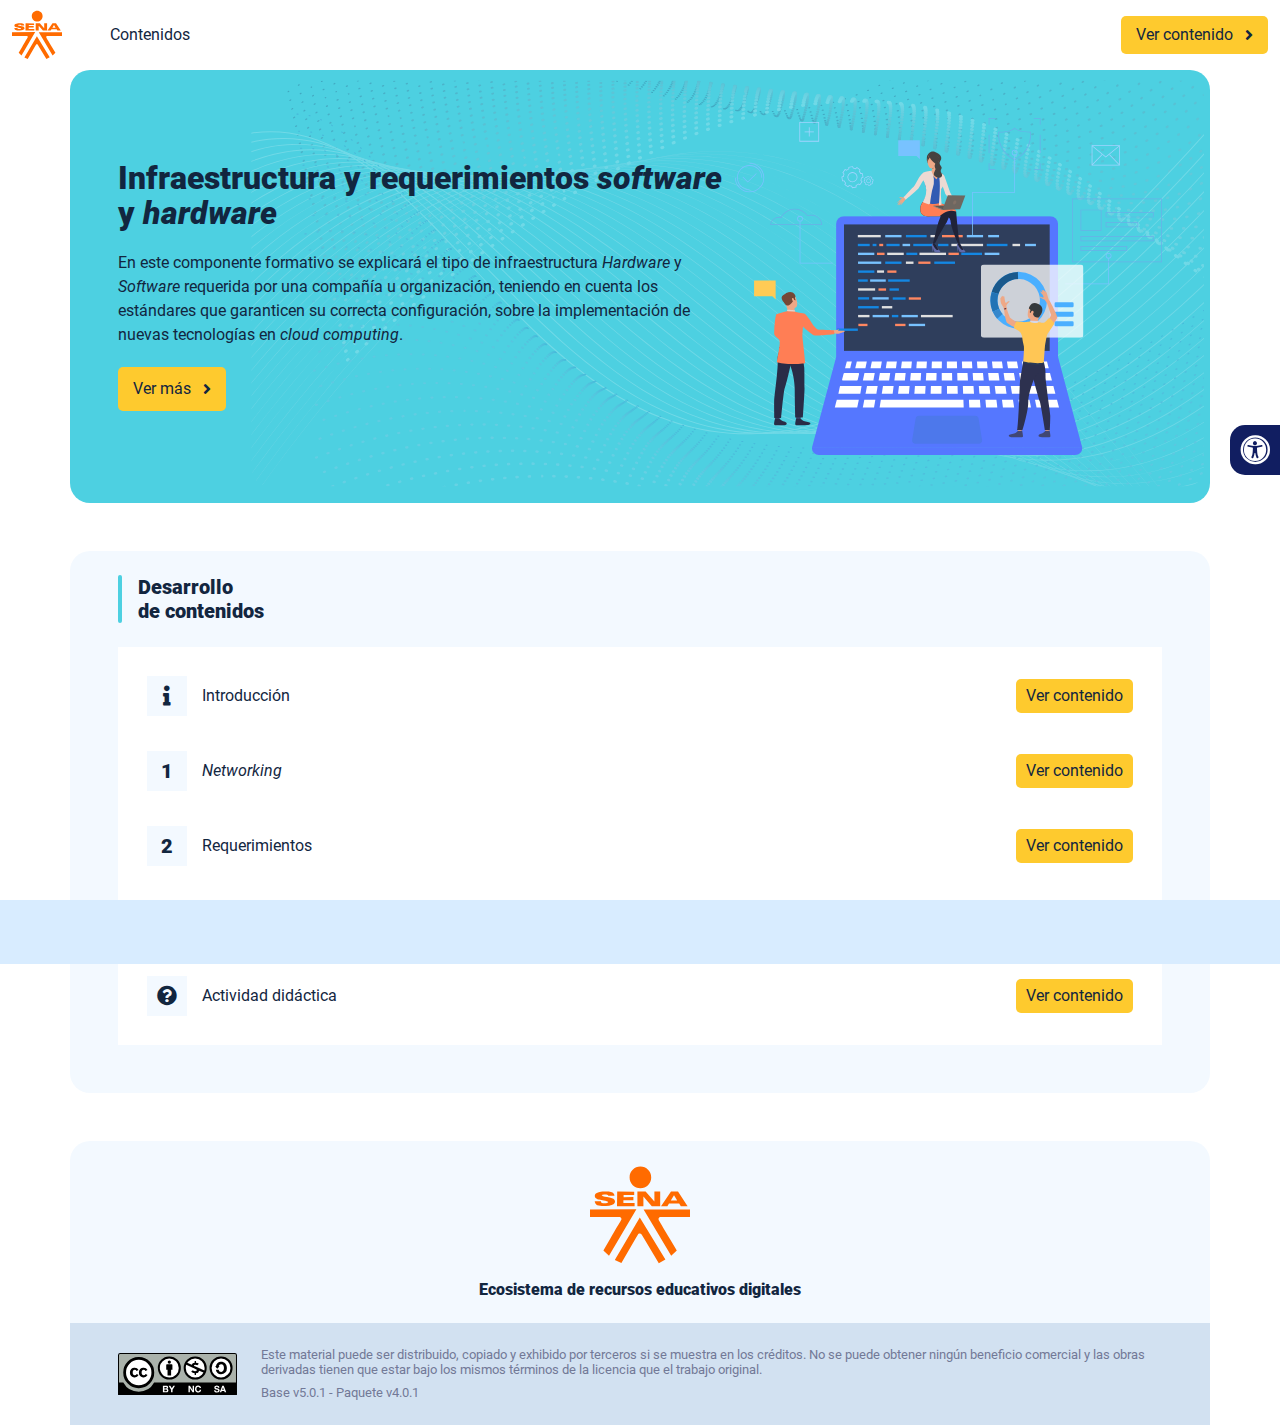
<file: index.html>
<!DOCTYPE html><html lang=""><head><meta charset="utf-8"><meta http-equiv="X-UA-Compatible" content="IE=edge"><meta name="viewport" content="width=device-width,initial-scale=1"><link rel="icon" href="favicon.ico"><title>Infraestructura y requerimientos software y hardware</title><link href="css/chunk-0c047e41.e71cb334.css" rel="prefetch"><link href="css/chunk-25b302c8.e71cb334.css" rel="prefetch"><link href="css/chunk-26fc7596.e71cb334.css" rel="prefetch"><link href="css/chunk-2d2747e2.e71cb334.css" rel="prefetch"><link href="css/chunk-32334cb6.e71cb334.css" rel="prefetch"><link href="css/chunk-3c57cd7b.e71cb334.css" rel="prefetch"><link href="css/chunk-4f2d402a.e71cb334.css" rel="prefetch"><link href="css/chunk-4fde0a08.5d24a906.css" rel="prefetch"><link href="css/chunk-515a8379.ab26bc3b.css" rel="prefetch"><link href="css/chunk-59974754.4867b953.css" rel="prefetch"><link href="css/chunk-6e1e538a.d2f45819.css" rel="prefetch"><link href="css/chunk-766a929b.47365644.css" rel="prefetch"><link href="css/chunk-f2df7d2c.e71cb334.css" rel="prefetch"><link href="css/comple.72215283.css" rel="prefetch"><link href="css/creditos.23e4ecbe.css" rel="prefetch"><link href="css/glosario.01b68123.css" rel="prefetch"><link href="css/referencias.29daa737.css" rel="prefetch"><link href="js/actividad.f61f2512.js" rel="prefetch"><link href="js/chunk-0206bfa0.c2f6918d.js" rel="prefetch"><link href="js/chunk-0c047e41.3be062de.js" rel="prefetch"><link href="js/chunk-13a6037e.8a051d88.js" rel="prefetch"><link href="js/chunk-25b302c8.f5c42d8c.js" rel="prefetch"><link href="js/chunk-26fc7596.5615fca7.js" rel="prefetch"><link href="js/chunk-2c06842c.4490b487.js" rel="prefetch"><link href="js/chunk-2d0e96ec.5cfa0e67.js" rel="prefetch"><link href="js/chunk-2d208d90.384028f0.js" rel="prefetch"><link href="js/chunk-2d21d0e2.727fd60f.js" rel="prefetch"><link href="js/chunk-2d22c123.a9700796.js" rel="prefetch"><link href="js/chunk-2d2747e2.05bbdfd3.js" rel="prefetch"><link href="js/chunk-2e80bb9a.c4e20e1e.js" rel="prefetch"><link href="js/chunk-319206de.3b045e2f.js" rel="prefetch"><link href="js/chunk-32334cb6.a0b8ba6a.js" rel="prefetch"><link href="js/chunk-3c57cd7b.1493baa7.js" rel="prefetch"><link href="js/chunk-4cdd78c0.c79bcb22.js" rel="prefetch"><link href="js/chunk-4f2d402a.24454c7e.js" rel="prefetch"><link href="js/chunk-4fde0a08.19702dbe.js" rel="prefetch"><link href="js/chunk-515a8379.9763ef41.js" rel="prefetch"><link href="js/chunk-53ccb27e.57dac47a.js" rel="prefetch"><link href="js/chunk-59974754.204eb196.js" rel="prefetch"><link href="js/chunk-6e1e538a.fd9661cd.js" rel="prefetch"><link href="js/chunk-766a929b.49f10725.js" rel="prefetch"><link href="js/chunk-c796899c.8c216ff4.js" rel="prefetch"><link href="js/chunk-e8a7823a.2450a479.js" rel="prefetch"><link href="js/chunk-f2df7d2c.75997aaf.js" rel="prefetch"><link href="js/chunk-fde47172.2cb1f2fa.js" rel="prefetch"><link href="js/comple.b03016ef.js" rel="prefetch"><link href="js/creditos.798a00f5.js" rel="prefetch"><link href="js/glosario.a400529c.js" rel="prefetch"><link href="js/intro.724cbfe8.js" rel="prefetch"><link href="js/referencias.50fbd006.js" rel="prefetch"><link href="js/tema1.40187820.js" rel="prefetch"><link href="js/tema2.2fcb9477.js" rel="prefetch"><link href="js/tema3.c2a1a28f.js" rel="prefetch"><link href="css/app.bca1c2a1.css" rel="preload" as="style"><link href="css/chunk-vendors.b4485735.css" rel="preload" as="style"><link href="js/app.ed53349f.js" rel="preload" as="script"><link href="js/chunk-vendors.22e42190.js" rel="preload" as="script"><link href="css/chunk-vendors.b4485735.css" rel="stylesheet"><link href="css/app.bca1c2a1.css" rel="stylesheet"></head><body><noscript><strong>We're sorry but Infraestructura y requerimientos software y hardware doesn't work properly without JavaScript enabled. Please enable it to continue.</strong></noscript><div id="app"></div><script src="js/chunk-vendors.22e42190.js"></script><script src="js/app.ed53349f.js"></script></body></html>
</file>
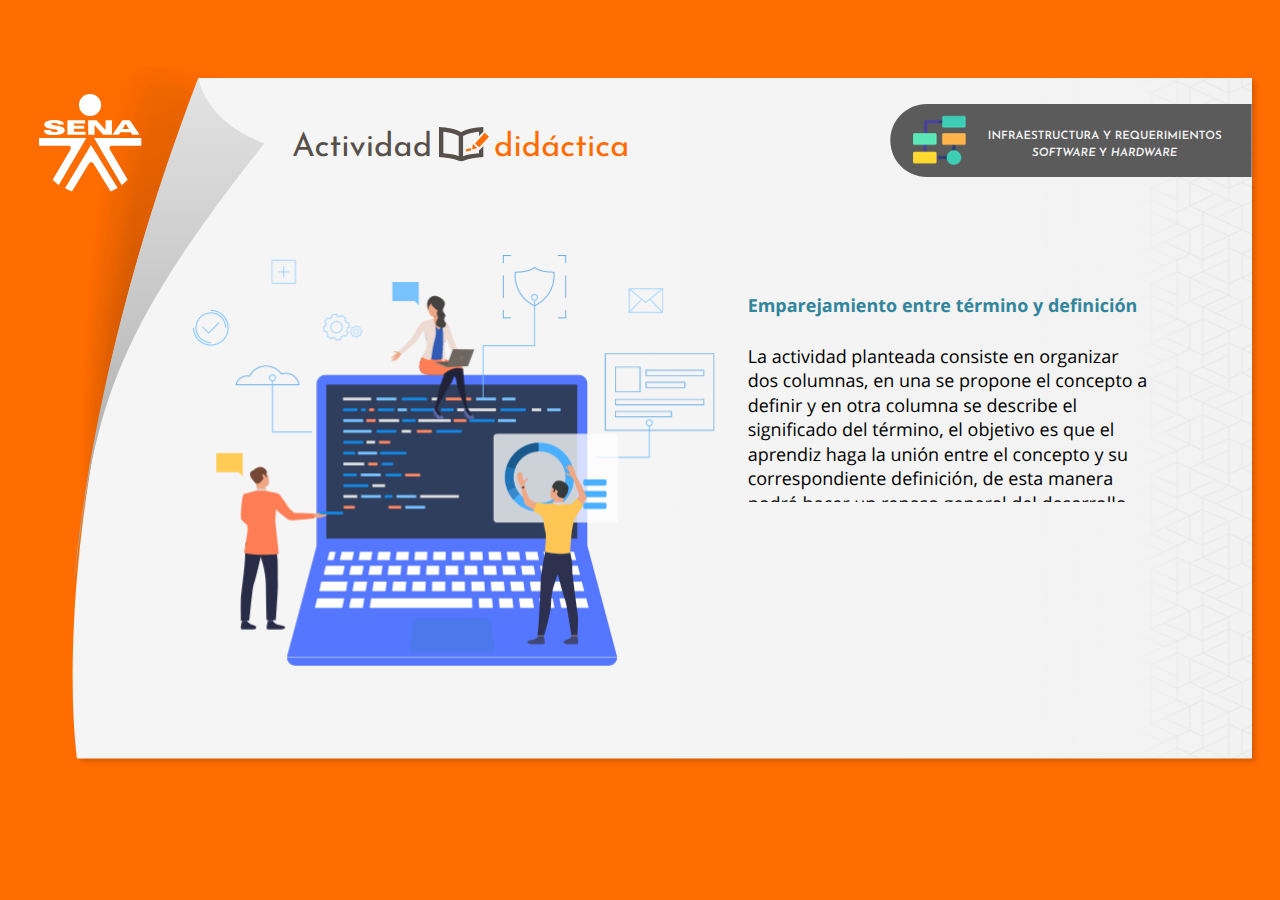
<file: actividades/story.html>
<!DOCTYPE html>
<html lang="es">
<head>
  <meta charset="utf-8">
  <!-- Creado con Storyline 360 - http://www.articulate.com  -->
  <!-- version: 3.52.25247.0 -->
  <title>SENA - Actividad did&#225;ctica</title>
  <meta http-equiv="x-ua-compatible" content="IE=edge" />
  <meta name="viewport" content="width=device-width, initial-scale=1.0, user-scalable=no, shrink-to-fit=no, minimal-ui" />
  <meta name="apple-mobile-web-app-capable" content="yes" />
  <style>
    html, body { height: 100%; padding: 0; margin: 0 }
    #app { height: 100%; width: 100%; }
  </style>
  
  <script>window.THREE = { };</script>
</head>
<body style="background: #FF6C00" class="cs-HTML theme-classic">
  <!-- 360 -->
  <script>!function(e){function n(e,i){return e.test(i)}function i(e){var i=e||navigator.userAgent,o=i.split("[FBAN");if(void 0!==o[1]&&(i=o[0]),this.apple={phone:n(t,i),ipod:n(d,i),tablet:!n(t,i)&&n(s,i),device:n(t,i)||n(d,i)||n(s,i)},this.amazon={phone:n(h,i),tablet:!n(h,i)&&n(a,i),device:n(h,i)||n(a,i)},this.android={phone:n(h,i)||n(b,i),tablet:!n(h,i)&&!n(b,i)&&(n(a,i)||n(r,i)),device:n(h,i)||n(a,i)||n(b,i)||n(r,i)},this.windows={phone:n(l,i),tablet:n(p,i),device:n(l,i)||n(p,i)},this.other={blackberry:n(f,i),blackberry10:n(u,i),opera:n(c,i),firefox:n(A,i),chrome:n(w,i),device:n(f,i)||n(u,i)||n(c,i)||n(A,i)||n(w,i)},this.seven_inch=n(v,i),this.any=this.apple.device||this.android.device||this.windows.device||this.other.device||this.seven_inch,this.phone=this.apple.phone||this.android.phone||this.windows.phone,this.tablet=this.apple.tablet||this.android.tablet||this.windows.tablet,"undefined"==typeof window)return this}function o(){var e=new i;return e.Class=i,e}var t=/iPhone/i,d=/iPod/i,s=/iPad/i,b=/(?=.*\bAndroid\b)(?=.*\bMobile\b)/i,r=/Android/i,h=/(?=.*\bAndroid\b)(?=.*\bSD4930UR\b)/i,a=/(?=.*\bAndroid\b)(?=.*\b(?:KFOT|KFTT|KFJWI|KFJWA|KFSOWI|KFTHWI|KFTHWA|KFAPWI|KFAPWA|KFARWI|KFASWI|KFSAWI|KFSAWA)\b)/i,l=/IEMobile/i,p=/(?=.*\bWindows\b)(?=.*\bARM\b)/i,f=/BlackBerry/i,u=/BB10/i,c=/Opera Mini/i,w=/(CriOS|Chrome)(?=.*\bMobile\b)/i,A=/(?=.*\bFirefox\b)(?=.*\bMobile\b)/i,v=new RegExp("(?:Nexus 7|BNTV250|Kindle Fire|Silk|GT-P1000)","i");"undefined"!=typeof module&&module.exports&&"undefined"==typeof window?module.exports=i:"undefined"!=typeof module&&module.exports&&"undefined"!=typeof window?module.exports=o():"function"==typeof define&&define.amd?define("isMobile",[],e.isMobile=o()):e.isMobile=o()}(this);
    window.isMobile.apple.tablet = window.isMobile.apple.tablet ||
      (navigator.platform === 'MacIntel' && navigator.maxTouchPoints > 1);
    window.isMobile.apple.device = window.isMobile.apple.device || window.isMobile.apple.tablet;
    window.isMobile.tablet = window.isMobile.tablet || window.isMobile.apple.tablet;
    window.isMobile.any = window.isMobile.any || window.isMobile.apple.tablet;
  </script>

  <div id="focus-sink" tabIndex="-1"></div>

  <div id="preso"></div>
  <script>
    window.DS = {};
    window.globals = {
      DATA_PATH_BASE: '',
      HAS_FRAME: true,
      HAS_SLIDE: true,

      lmsPresent: false,
      tinCanPresent: false,
      cmi5Present: false,
      aoSupport: false,
      scale: 'show all',
      captureRc: false,
      browserSize: 'optimal',
      bgColor: '#FF6C00',
      features: 'ModernPlayerRefresh,MultipleQuizTracking',
      themeName: 'classic',
      preloaderColor: '#FFFFFF',
      suppressAnalytics: false,
      productChannel: 'stable',
      publishSource: 'storyline',
      aid: 'aid|5304b41d-7af7-4125-b8d1-83eb222823e2',
      cid: 'b7ce801a-a677-48d2-8cab-996999ef11ee',
      playerVersion: '3.52.25247.0',
      maxIosVideoElements: 5,

      
      parseParams: function(qs) {
        if (window.globals.parsedParams != null) {
          return window.globals.parsedParams;
        }
        qs = (qs || window.location.search.substr(1)).split('+').join(' ');
        var params = {},
            tokens,
            re = /[?&]?([^=]+)=([^&]*)/g;

        while (tokens = re.exec(qs)) {
          params[decodeURIComponent(tokens[1]).trim()] =
            decodeURIComponent(tokens[2]).trim();
        }
        window.globals.parsedParams = params;
        return params;
      }

    };

    (function() {

      var classTypes = [ 'desktop', 'mobile', 'phone', 'tablet' ];

      var addDeviceClasses = function(prefix, testObj) {
        var curr, i;
        for (i = 0; i < classTypes.length; i++) {
          curr = classTypes[i];
          if (testObj[curr]) {
            document.body.classList.add(prefix + curr);
          }
        }
      };

      var params = window.globals.parseParams(),
          isDevicePreview = params.devicepreview === '1',
          isPhoneOverride = params.deviceType === 'phone' || (isDevicePreview && params.phone == '1'),
          isTabletOverride = (params.deviceType === 'tablet' || isDevicePreview) && !isPhoneOverride,
          isMobileOverride = isPhoneOverride || isTabletOverride;

      var deviceView = {
        desktop: !window.isMobile.any && !isMobileOverride,
        mobile: window.isMobile.any || isMobileOverride,
        phone: isPhoneOverride || (window.isMobile.phone && !isTabletOverride),
        tablet: isTabletOverride || window.isMobile.tablet
      };

      window.globals.deviceView = deviceView;
      window.isMobile.desktop = !window.isMobile.any;
      window.isMobile.mobile = window.isMobile.any;

      addDeviceClasses('view-', deviceView);

    })();
  </script>
  
  <script src='story_content/user.js' type=text/javascript></script>
  <div class="slide-loader"></div>

  <script type="text/javascript">
    if (window.globals.deviceView.isMobile) { var doc = document, loader = doc.body.querySelector('.slide-loader'); [ 1, 2, 3 ].forEach(function(n) { var d = doc.createElement('div'); d.style.backgroundColor = window.globals.preloaderColor; d.classList.add('mobile-loader-dot'); d.classList.add('dot' + n); loader.appendChild(d); }); }
  </script>

  <div class="mobile-load-title-overlay" style="display: none">
    <div class="mobile-load-title">SENA - Actividad did&#225;ctica</div>
  </div>

  <div class="mobile-chrome-warning"></div>

  <script>
    
    if (window.autoSpider && window.vInterfaceObject) {
      document.querySelector('.mobile-load-title-overlay').style.display = 'none';
    }
  </script>

  

  <link rel="stylesheet" href="html5/data/css/output.min.css" data-noprefix />
</body>
<script src="html5/lib/scripts/bootstrapper.min.js"></script>
</html>
</file>
<file: css/chunk-0c047e41.e71cb334.css>
.horizontal-scroll__wrapper[data-v-22adfd6b]{overflow:hidden}.horizontal-scroll[data-v-22adfd6b]{display:flex;transition:transform .5s ease-in-out;align-items:center;flex-wrap:nowrap}.horizontal-scroll[data-v-22adfd6b]:not(.row){width:100%}.horizontal-scroll--item-fw[data-v-22adfd6b]>div{flex-grow:0;flex-shrink:0;width:100%;margin:0!important}
</file>
<file: css/chunk-25b302c8.e71cb334.css>
.horizontal-scroll__wrapper[data-v-22adfd6b]{overflow:hidden}.horizontal-scroll[data-v-22adfd6b]{display:flex;transition:transform .5s ease-in-out;align-items:center;flex-wrap:nowrap}.horizontal-scroll[data-v-22adfd6b]:not(.row){width:100%}.horizontal-scroll--item-fw[data-v-22adfd6b]>div{flex-grow:0;flex-shrink:0;width:100%;margin:0!important}
</file>
<file: css/chunk-26fc7596.e71cb334.css>
.horizontal-scroll__wrapper[data-v-22adfd6b]{overflow:hidden}.horizontal-scroll[data-v-22adfd6b]{display:flex;transition:transform .5s ease-in-out;align-items:center;flex-wrap:nowrap}.horizontal-scroll[data-v-22adfd6b]:not(.row){width:100%}.horizontal-scroll--item-fw[data-v-22adfd6b]>div{flex-grow:0;flex-shrink:0;width:100%;margin:0!important}
</file>
<file: css/chunk-2d2747e2.e71cb334.css>
.horizontal-scroll__wrapper[data-v-22adfd6b]{overflow:hidden}.horizontal-scroll[data-v-22adfd6b]{display:flex;transition:transform .5s ease-in-out;align-items:center;flex-wrap:nowrap}.horizontal-scroll[data-v-22adfd6b]:not(.row){width:100%}.horizontal-scroll--item-fw[data-v-22adfd6b]>div{flex-grow:0;flex-shrink:0;width:100%;margin:0!important}
</file>
<file: css/chunk-32334cb6.e71cb334.css>
.horizontal-scroll__wrapper[data-v-22adfd6b]{overflow:hidden}.horizontal-scroll[data-v-22adfd6b]{display:flex;transition:transform .5s ease-in-out;align-items:center;flex-wrap:nowrap}.horizontal-scroll[data-v-22adfd6b]:not(.row){width:100%}.horizontal-scroll--item-fw[data-v-22adfd6b]>div{flex-grow:0;flex-shrink:0;width:100%;margin:0!important}
</file>
<file: css/chunk-3c57cd7b.e71cb334.css>
.horizontal-scroll__wrapper[data-v-22adfd6b]{overflow:hidden}.horizontal-scroll[data-v-22adfd6b]{display:flex;transition:transform .5s ease-in-out;align-items:center;flex-wrap:nowrap}.horizontal-scroll[data-v-22adfd6b]:not(.row){width:100%}.horizontal-scroll--item-fw[data-v-22adfd6b]>div{flex-grow:0;flex-shrink:0;width:100%;margin:0!important}
</file>
<file: css/chunk-4f2d402a.e71cb334.css>
.horizontal-scroll__wrapper[data-v-22adfd6b]{overflow:hidden}.horizontal-scroll[data-v-22adfd6b]{display:flex;transition:transform .5s ease-in-out;align-items:center;flex-wrap:nowrap}.horizontal-scroll[data-v-22adfd6b]:not(.row){width:100%}.horizontal-scroll--item-fw[data-v-22adfd6b]>div{flex-grow:0;flex-shrink:0;width:100%;margin:0!important}
</file>
<file: css/chunk-4fde0a08.5d24a906.css>
.header[data-v-a108b06a]{position:sticky;top:0;padding-top:10px;padding-bottom:10px;background-color:#fff;z-index:10010;line-height:1.1em}.header__logo[data-v-a108b06a]{width:50px}@media (max-width:576px){.header__componente-formativo[data-v-a108b06a]{font-size:.8em}}.header__menu[data-v-a108b06a]{cursor:pointer}.header__menu span[data-v-a108b06a]{font-size:.7em;display:block;line-height:1em;text-align:center;color:#111e61}.header__menu__btn[data-v-a108b06a]{width:30px;height:30px;position:relative;margin-bottom:4px}.header__menu__btn .line-1[data-v-a108b06a],.header__menu__btn .line-2[data-v-a108b06a],.header__menu__btn .line-3[data-v-a108b06a]{height:4px;width:30px;background-color:#111e61;transform-origin:center center;position:absolute;left:0;border-radius:2px}.header__menu__btn .line-1[data-v-a108b06a]{top:4px;-webkit-animation:line-1-inactive-data-v-a108b06a .5s ease-in-out forwards;animation:line-1-inactive-data-v-a108b06a .5s ease-in-out forwards}.header__menu__btn .line-2[data-v-a108b06a]{top:13px;-webkit-animation:line-2-inactive-data-v-a108b06a .5s ease-in-out forwards;animation:line-2-inactive-data-v-a108b06a .5s ease-in-out forwards}.header__menu__btn .line-3[data-v-a108b06a]{top:22px;-webkit-animation:line-3-inactive-data-v-a108b06a .5s ease-in-out forwards;animation:line-3-inactive-data-v-a108b06a .5s ease-in-out forwards}.header__menu__btn[data-v-a108b06a]:hover{cursor:pointer}.header__menu__btn--open .line-1[data-v-a108b06a]{-webkit-animation:line-1-active-data-v-a108b06a .5s ease-in-out forwards;animation:line-1-active-data-v-a108b06a .5s ease-in-out forwards}.header__menu__btn--open .line-2[data-v-a108b06a]{-webkit-animation:line-2-active-data-v-a108b06a .5s ease-in-out forwards;animation:line-2-active-data-v-a108b06a .5s ease-in-out forwards}.header__menu__btn--open .line-3[data-v-a108b06a]{-webkit-animation:line-3-active-data-v-a108b06a .5s ease-in-out forwards;animation:line-3-active-data-v-a108b06a .5s ease-in-out forwards}@-webkit-keyframes line-1-active-data-v-a108b06a{0%{transform:translate(0) rotate(0)}50%{transform:translateY(9px) rotate(0)}to{transform:translateY(9px) rotate(45deg)}}@keyframes line-1-active-data-v-a108b06a{0%{transform:translate(0) rotate(0)}50%{transform:translateY(9px) rotate(0)}to{transform:translateY(9px) rotate(45deg)}}@-webkit-keyframes line-2-active-data-v-a108b06a{0%{transform:scale(1)}to{transform:scale(0)}}@keyframes line-2-active-data-v-a108b06a{0%{transform:scale(1)}to{transform:scale(0)}}@-webkit-keyframes line-3-active-data-v-a108b06a{0%{transform:translate(0) rotate(0)}50%{transform:translateY(-9px) rotate(0)}to{transform:translateY(-9px) rotate(-45deg)}}@keyframes line-3-active-data-v-a108b06a{0%{transform:translate(0) rotate(0)}50%{transform:translateY(-9px) rotate(0)}to{transform:translateY(-9px) rotate(-45deg)}}@-webkit-keyframes line-1-inactive-data-v-a108b06a{0%{transform:translateY(9px) rotate(45deg)}50%{transform:translateY(9px) rotate(0)}to{transform:translate(0) rotate(0)}}@keyframes line-1-inactive-data-v-a108b06a{0%{transform:translateY(9px) rotate(45deg)}50%{transform:translateY(9px) rotate(0)}to{transform:translate(0) rotate(0)}}@-webkit-keyframes line-2-inactive-data-v-a108b06a{0%{transform:scale(0)}to{transform:scale(1)}}@keyframes line-2-inactive-data-v-a108b06a{0%{transform:scale(0)}to{transform:scale(1)}}@-webkit-keyframes line-3-inactive-data-v-a108b06a{0%{transform:translateY(-9px) rotate(-45deg)}50%{transform:translateY(-9px) rotate(0)}to{transform:translate(0) rotate(0)}}@keyframes line-3-inactive-data-v-a108b06a{0%{transform:translateY(-9px) rotate(-45deg)}50%{transform:translateY(-9px) rotate(0)}to{transform:translate(0) rotate(0)}}
</file>
<file: css/chunk-515a8379.ab26bc3b.css>
.banner-interno{position:relative}.banner-interno__fondo{position:absolute;top:0;bottom:-50px;left:0;right:0;background-color:#4dd0e1;background-size:cover;background-position:50%}.banner-interno__titulo{display:flex;align-items:center}.banner-interno__titulo__icono{display:block;width:32px;height:32px;border-radius:50%;background-color:#12263f;position:relative}.banner-interno__titulo__icono i{color:#4dd0e1;position:absolute;left:50%;top:50%;transform:translate(-50%,-50%)}.banner-interno__titulo h1,.banner-interno__titulo h2,.banner-interno__titulo h3,.banner-interno__titulo h4,.banner-interno__titulo h5,.banner-interno__titulo h6{color:#12263f;line-height:1.1em}
</file>
<file: css/chunk-59974754.4867b953.css>
.aside-menu{position:sticky;top:70px;flex:0 0 0;width:0;min-height:calc(100vh - 70px);max-height:calc(100vh - 70px);background-color:#f3f9ff;transition:flex .5s ease-in-out,width .5s ease-in-out;overflow-x:hidden;z-index:100001}.aside-menu a{color:#111e61}.aside-menu--open{flex:0 0 300px;width:300px}.aside-menu__content{width:300px;display:flex;flex-direction:column;justify-content:space-between;min-height:calc(100vh - 70px);max-height:calc(100vh - 70px);border-right:1px solid #d8ecff}@media (max-height:800px){.aside-menu__content{min-height:800px;max-height:800px;overflow-y:auto}}.aside-menu__header{padding:10px;text-align:center;background-color:#d8ecff}.aside-menu__header h4{margin:0}.aside-menu__menu{overflow-y:auto;flex-grow:1;list-style:none;padding-left:0;margin-bottom:0}.aside-menu__menu__item--active .aside-menu__menu__item__lnk,.aside-menu__menu__item--active .aside-menu__sec-menu__item__lnk{background-color:#d8ecff;font-weight:700}.aside-menu__menu__item--sub-menu:hover,.aside-menu__menu__item:hover,.aside-menu__sec-menu__item:hover{background-color:#d8ecff}.aside-menu__menu__item--sub-menu{padding-left:10px}.aside-menu__menu__item--sub-menu--active .aside-menu__menu__item__lnk,.aside-menu__menu__item--sub-menu--active .aside-menu__sec-menu__item__lnk{background-color:#d8ecff;font-weight:700;position:relative}.aside-menu__menu__item--sub-menu--active .aside-menu__menu__item__lnk:before,.aside-menu__menu__item--sub-menu--active .aside-menu__sec-menu__item__lnk:before{content:"";display:block;position:absolute;left:0;bottom:0;top:0;width:4px;border-radius:2px;background-color:#4dd0e1}.aside-menu__menu__item__lnk,.aside-menu__sec-menu__item__lnk{display:flex;align-items:center;padding:10px 15px;line-height:1.1em}.aside-menu__menu__item__lnk i,.aside-menu__menu__item__lnk span,.aside-menu__sec-menu__item__lnk i,.aside-menu__sec-menu__item__lnk span{margin-right:10px}.aside-menu__menu__item__lnk i:last-child,.aside-menu__menu__item__lnk span:last-child,.aside-menu__sec-menu__item__lnk i:last-child,.aside-menu__sec-menu__item__lnk span:last-child{margin-right:0}.aside-menu__sec-menu{background-color:#d8ecff;padding:10px 0;flex-shrink:0;margin-bottom:0}.aside-menu__sec-menu__item{padding:10px 15px}.aside-menu__sec-menu__item__lnk{padding:0;border-radius:1em}.aside-menu__sec-menu__item__lnk i{display:block;width:2em;height:2em;padding:.5em 0;text-align:center;background-color:#fff;border-radius:50%}.aside-menu__sec-menu__item__lnk:hover{background-color:#fff}@media (max-width:992px){.aside-menu{position:fixed;top:70px}}@media (max-width:576px){.aside-menu__sec-menu{padding-bottom:110px}}
</file>
<file: css/chunk-6e1e538a.d2f45819.css>
.accesibilidad[data-v-4f6b7c58]{position:fixed;right:0;top:50vh;height:50px;background-color:#111e61;border-top-left-radius:15px;border-bottom-left-radius:15px;transform:translateY(-50%) translateX(100%) translateX(-50px);overflow:hidden;transition:transform .3s ease-in-out,height .3s ease-in-out}.accesibilidad[data-v-4f6b7c58]:hover{transform:translateY(-50%) translateX(0);height:12.75rem}.accesibilidad [data-v-4f6b7c58]{color:#fff}.accesibilidad__menu__content .accesibilidad__menu__item[data-v-4f6b7c58]{cursor:pointer}.accesibilidad__menu__content .accesibilidad__menu__item[data-v-4f6b7c58]:hover{background-color:#273685}.accesibilidad__menu__content .accesibilidad__menu__item[data-v-4f6b7c58]:last-child{border:none}.accesibilidad__menu__item[data-v-4f6b7c58]{display:flex;align-items:center;padding:10px;border-bottom:1px solid #273685;line-height:1em;-webkit-user-select:none;-moz-user-select:none;-ms-user-select:none;user-select:none}.accesibilidad__menu i[data-v-4f6b7c58]{font-size:30px;font-style:normal;margin-right:10px;line-height:1em}.accesibilidad__menu img[data-v-4f6b7c58]{width:30px;margin-right:10px}
</file>
<file: css/chunk-766a929b.47365644.css>
.barra-avance{display:flex;align-items:center;justify-content:space-between;position:fixed;bottom:0;left:0;width:100%;padding:10px;background-color:#d8ecff;transition:transform .5s ease-in-out;z-index:100000}.barra-avance__barra{margin:0 20px;flex:1;position:relative;max-width:800px}.barra-avance__barra--amarilla,.barra-avance__barra--blanca{height:4px}.barra-avance__barra--amarilla:after,.barra-avance__barra--amarilla:before,.barra-avance__barra--blanca:after,.barra-avance__barra--blanca:before{content:"";display:block;width:10px;height:10px;border-radius:50%;position:absolute;top:50%}.barra-avance__barra--amarilla:before,.barra-avance__barra--blanca:before{left:0;transform:translate(-50%,-50%)}.barra-avance__barra--amarilla:after,.barra-avance__barra--blanca:after{right:0;transform:translate(50%,-50%)}.barra-avance__barra--blanca,.barra-avance__barra--blanca:after,.barra-avance__barra--blanca:before{background-color:#fff}.barra-avance__barra--amarilla{position:absolute;width:100%;top:0;background-color:#feca2e}.barra-avance__barra--amarilla:after,.barra-avance__barra--amarilla:before{background-color:#feca2e}.barra-avance__boton--regresar{background-color:#b0c0d2}.barra-avance__boton--regresar span{color:#111e61!important}.barra-avance__boton--disable{opacity:0;pointer-events:none}.barra-avance--open{transform:translateY(0)}.barra-avance--close{transform:translateY(100%)}
</file>
<file: css/chunk-f2df7d2c.e71cb334.css>
.horizontal-scroll__wrapper[data-v-22adfd6b]{overflow:hidden}.horizontal-scroll[data-v-22adfd6b]{display:flex;transition:transform .5s ease-in-out;align-items:center;flex-wrap:nowrap}.horizontal-scroll[data-v-22adfd6b]:not(.row){width:100%}.horizontal-scroll--item-fw[data-v-22adfd6b]>div{flex-grow:0;flex-shrink:0;width:100%;margin:0!important}
</file>
<file: css/comple.72215283.css>
.banner-interno{position:relative}.banner-interno__fondo{position:absolute;top:0;bottom:-50px;left:0;right:0;background-color:#4dd0e1;background-size:cover;background-position:50%}.banner-interno__titulo{display:flex;align-items:center}.banner-interno__titulo__icono{display:block;width:32px;height:32px;border-radius:50%;background-color:#12263f;position:relative}.banner-interno__titulo__icono i{color:#4dd0e1;position:absolute;left:50%;top:50%;transform:translate(-50%,-50%)}.banner-interno__titulo h1,.banner-interno__titulo h2,.banner-interno__titulo h3,.banner-interno__titulo h4,.banner-interno__titulo h5,.banner-interno__titulo h6{color:#12263f;line-height:1.1em}.complementario__enlaces{display:flex;justify-content:center;flex-wrap:wrap}.complementario__enlaces a{margin:0 5px}.complementario__btn{font-size:1.5em;line-height:1em}table{width:calc(100% - 1px);min-width:800px}table thead{background-color:#d8ecff}table thead th{border-color:#d8ecff}table td,table th{padding:25px 20px;text-align:center}table td:first-child,table th:first-child{text-align:left}
</file>
<file: css/creditos.23e4ecbe.css>
.banner-interno{position:relative}.banner-interno__fondo{position:absolute;top:0;bottom:-50px;left:0;right:0;background-color:#4dd0e1;background-size:cover;background-position:50%}.banner-interno__titulo{display:flex;align-items:center}.banner-interno__titulo__icono{display:block;width:32px;height:32px;border-radius:50%;background-color:#12263f;position:relative}.banner-interno__titulo__icono i{color:#4dd0e1;position:absolute;left:50%;top:50%;transform:translate(-50%,-50%)}.banner-interno__titulo h1,.banner-interno__titulo h2,.banner-interno__titulo h3,.banner-interno__titulo h4,.banner-interno__titulo h5,.banner-interno__titulo h6{color:#12263f;line-height:1.1em}.creditos-vista .tarjeta.credito{background-color:#d2e1f1}.creditos{color:#727997;overflow-x:auto}.creditos__item{min-width:490px}.creditos p{line-height:1.3em;margin-bottom:0;color:#727997}.creditos__titulo{font-weight:700;background-color:#d2e1f1;padding:5px 10px;border-top-radius:5px;border-top-left-radius:5px;border-top-right-radius:5px}.creditos table td,.creditos table th{border-color:#d2e1f1}
</file>
<file: css/glosario.01b68123.css>
.banner-interno{position:relative}.banner-interno__fondo{position:absolute;top:0;bottom:-50px;left:0;right:0;background-color:#4dd0e1;background-size:cover;background-position:50%}.banner-interno__titulo{display:flex;align-items:center}.banner-interno__titulo__icono{display:block;width:32px;height:32px;border-radius:50%;background-color:#12263f;position:relative}.banner-interno__titulo__icono i{color:#4dd0e1;position:absolute;left:50%;top:50%;transform:translate(-50%,-50%)}.banner-interno__titulo h1,.banner-interno__titulo h2,.banner-interno__titulo h3,.banner-interno__titulo h4,.banner-interno__titulo h5,.banner-interno__titulo h6{color:#12263f;line-height:1.1em}.glosario__letra-item{display:flex}.glosario__letra-item__texto{padding-top:5px}.glosario__letra-item__letra__icono{width:32px;height:32px;position:relative;line-height:1em;border-radius:50%;background-color:#d2e1f1}.glosario__letra-item__letra__icono span{position:absolute;left:50%;top:50%;transform:translate(-50%,-50%);font-size:1.1em;font-weight:900}
</file>
<file: css/referencias.29daa737.css>
.banner-interno{position:relative}.banner-interno__fondo{position:absolute;top:0;bottom:-50px;left:0;right:0;background-color:#4dd0e1;background-size:cover;background-position:50%}.banner-interno__titulo{display:flex;align-items:center}.banner-interno__titulo__icono{display:block;width:32px;height:32px;border-radius:50%;background-color:#12263f;position:relative}.banner-interno__titulo__icono i{color:#4dd0e1;position:absolute;left:50%;top:50%;transform:translate(-50%,-50%)}.banner-interno__titulo h1,.banner-interno__titulo h2,.banner-interno__titulo h3,.banner-interno__titulo h4,.banner-interno__titulo h5,.banner-interno__titulo h6{color:#12263f;line-height:1.1em}.referencias__item:last-child hr{display:none}.referencias__item a{color:#2196f3;text-decoration:underline;overflow-wrap:break-word}
</file>
<file: css/app.bca1c2a1.css>
*,:after,:before{box-sizing:inherit}html{height:100%;line-height:1.15;box-sizing:border-box;-webkit-font-smoothing:antialiased;-moz-osx-font-smoothing:grayscale;-webkit-text-size-adjust:100%;-ms-text-size-adjust:100%;text-rendering:optimizeLegibility}a,abbr,acronym,address,applet,article,aside,audio,b,big,blockquote,body,canvas,caption,center,cite,code,dd,del,details,dfn,div,dl,dt,em,embed,fieldset,figcaption,figure,footer,form,h1,h2,h3,h4,h5,h6,header,hgroup,html,i,iframe,img,ins,kbd,label,legend,li,mark,menu,nav,object,ol,output,p,pre,q,ruby,s,samp,section,small,span,strike,strong,sub,summary,sup,table,tbody,td,tfoot,th,thead,time,tr,tt,u,ul,var,video{margin:0;padding:0;border:0;outline:0;background:transparent;vertical-align:baseline}article,aside,details,figcaption,figure,footer,header,main,menu,nav,section,summary{display:block}[hidden],template{display:none}hr{box-sizing:content-box;height:0;border-bottom:1px solid #e8e8e8;border-left:0;border-right:0;border-top:0;margin:1.5em 0;overflow:visible}[hidden]{display:none}a{font-family:Roboto,sans-serif;font-size:1em;font-weight:400;text-decoration:none;color:#12263f;background-color:transparent;transition:all .15s ease-in-out;-webkit-text-decoration-skip:objects}a:active,a:hover{outline-width:0}a:active,a:focus,a:hover{color:#000}[type=button],[type=reset],[type=submit],button{-webkit-appearance:none;-moz-appearance:none;appearance:none;cursor:pointer;display:inline-block;vertical-align:middle;border:0;border-radius:5px;color:#12263f;background-color:#feca2e;font-family:Roboto,sans-serif;font-weight:400;font-size:1em;-webkit-font-smoothing:antialiased;line-height:1em;white-space:nowrap;text-decoration:none;text-transform:none;padding:.75em 1.5em;margin:0;-webkit-user-select:none;-moz-user-select:none;-ms-user-select:none;user-select:none;overflow:visible;transition:background-color .15s ease-in-out}[type=button]:focus,[type=button]:hover,[type=reset]:focus,[type=reset]:hover,[type=submit]:focus,[type=submit]:hover,button:focus,button:hover{background-color:#feca2e;color:#12263f}[type=button]:disabled,[type=reset]:disabled,[type=submit]:disabled,button:disabled{cursor:not-allowed;opacity:.5}[type=button]:disabled:hover,[type=reset]:disabled:hover,[type=submit]:disabled:hover,button:disabled:hover{background-color:#feca2e}input,select,textarea{margin:0;display:block;font-family:Roboto,sans-serif;font-size:16px}input{overflow:visible}[type=color],[type=date],[type=datetime-local],[type=datetime],[type=email],[type=month],[type=number],[type=password],[type=search],[type=tel],[type=text],[type=time],[type=url],[type=week],input:not([type]),select,select[multiple],textarea{background-color:#fff;border:1px solid #e8e8e8;border-radius:5px;box-shadow:inset 0 1px 3px rgba(0,0,0,.06);box-sizing:inherit;margin-bottom:.75em;padding:.5em;transition:border-color .15s ease-in-out;width:100%}[type=color]:hover,[type=date]:hover,[type=datetime-local]:hover,[type=datetime]:hover,[type=email]:hover,[type=month]:hover,[type=number]:hover,[type=password]:hover,[type=search]:hover,[type=tel]:hover,[type=text]:hover,[type=time]:hover,[type=url]:hover,[type=week]:hover,input:not([type]):hover,select:hover,select[multiple]:hover,textarea:hover{border-color:shade(#e8e8e8,20%)}[type=color]:focus,[type=date]:focus,[type=datetime-local]:focus,[type=datetime]:focus,[type=email]:focus,[type=month]:focus,[type=number]:focus,[type=password]:focus,[type=search]:focus,[type=tel]:focus,[type=text]:focus,[type=time]:focus,[type=url]:focus,[type=week]:focus,input:not([type]):focus,select:focus,select[multiple]:focus,textarea:focus{border-color:#4dd0e1;box-shadow:inset 0 1px 3px rgba(0,0,0,.06),0 0 5px rgba(143,234,245,.7);outline:none}[type=color]:disabled,[type=date]:disabled,[type=datetime-local]:disabled,[type=datetime]:disabled,[type=email]:disabled,[type=month]:disabled,[type=number]:disabled,[type=password]:disabled,[type=search]:disabled,[type=tel]:disabled,[type=text]:disabled,[type=time]:disabled,[type=url]:disabled,[type=week]:disabled,input:not([type]):disabled,select:disabled,select[multiple]:disabled,textarea:disabled{background-color:shade(#fff,5%);cursor:not-allowed}[type=color]:disabled:hover,[type=date]:disabled:hover,[type=datetime-local]:disabled:hover,[type=datetime]:disabled:hover,[type=email]:disabled:hover,[type=month]:disabled:hover,[type=number]:disabled:hover,[type=password]:disabled:hover,[type=search]:disabled:hover,[type=tel]:disabled:hover,[type=text]:disabled:hover,[type=time]:disabled:hover,[type=url]:disabled:hover,[type=week]:disabled:hover,input:not([type]):disabled:hover,select:disabled:hover,select[multiple]:disabled:hover,textarea:disabled:hover{border:1px solid #e8e8e8}select{text-transform:none;max-width:100%;border-radius:5px}::-webkit-file-upload-button{background-color:#feca2e;border:none;cursor:pointer;color:#12263f;border-radius:5px;padding:.75em 1.5em}::-webkit-file-upload-button:hover{background-color:#feca2e}optgroup{font-weight:700}fieldset{border:1px solid #e8e8e8;background-color:transparent;padding:1.5em;-webkit-margin-start:0;-webkit-margin-end:0;-webkit-padding-before:1.5em;-webkit-padding-start:1.5em;-webkit-padding-end:1.5em;-webkit-padding-after:1.5em}legend{box-sizing:border-box;color:inherit;display:table;max-width:100%;padding:0;white-space:normal;font-weight:600;-webkit-padding-start:0;-webkit-padding-end:0}label,legend{margin-bottom:.375em}label{display:block;font-size:1em;font-family:Roboto,sans-serif;font-weight:900}textarea{overflow:auto;resize:vertical}[type=checkbox],[type=radio]{box-sizing:border-box;padding:0;display:inline;margin-right:.375em}[type=number]::-webkit-inner-spin-button,[type=number]::-webkit-outer-spin-button{height:auto}[type=search]{-webkit-appearance:textfield;outline-offset:-2px}[type=search]::-webkit-search-cancel-button,[type=search]::-webkit-search-decoration{-webkit-appearance:none;-moz-appearance:none}::-moz-placeholder{color:#999}:-ms-input-placeholder{color:#999}::placeholder{color:#999}::-webkit-file-upload-button{-webkit-appearance:button;-moz-appearance:button;font:inherit}[type=file]{margin-bottom:.75em;width:100%}[type=button],[type=reset],[type=submit],button{-webkit-appearance:button}[type=button]::-moz-focus-inner,[type=reset]::-moz-focus-inner,[type=submit]::-moz-focus-inner,button::-moz-focus-inner{border-style:none;padding:0}[type=button]:-moz-focusring,[type=reset]:-moz-focusring,[type=submit]:-moz-focusring,button:-moz-focusring{outline:1px dotted ButtonText}progress{vertical-align:baseline}ol,ul{list-style:none;margin-bottom:1em}dt{font-weight:700}figure,img,picture,svg{margin:0;width:100%;max-width:100%}figcaption{display:block;background-color:#e8e8e8;padding:.75em 1.5em;font-size:.8em;font-weight:700}img,svg{display:block;border-style:none}svg:not(:root){overflow:hidden}audio,canvas,progress,video{display:inline-block}audio:not([controls]){display:none;height:0}template{display:none}table{border-collapse:collapse;border-spacing:0;table-layout:fixed;width:100%}td,th,tr{vertical-align:middle}td,th{border:1px solid #e8e8e8;padding:.75em}th{font-size:.875em;line-height:1.2}td{line-height:1.5}body{font-size:16px;font-weight:400;line-height:1.5}body,h1,h2,h3,h4,h5,h6{color:#12263f;font-family:Roboto,sans-serif}h1,h2,h3,h4,h5,h6{font-weight:900;line-height:1.2;margin:0 0 .75em}h1{font-size:2em}h2{font-size:1.5em}h3{font-size:1.25em}h4{font-size:1.125em}h5{font-size:1em}h6{font-size:.875em}p{font-family:Roboto,sans-serif;font-size:1em;font-weight:400;line-height:1.5;color:#12263f;margin-bottom:1em}b,strong{font-weight:700}dfn,em,i{font-style:italic}br{line-height:2em}u{text-decoration:underline}code,kbd,pre,samp{color:#727997;font-family:Lucida Console,Courier New,monospace;font-size:1em}sub,sup{font-size:75%;line-height:0;position:relative;vertical-align:baseline}sub{bottom:-.25em}sup{top:-.5em}small{font-size:80%}mark{background-color:#ffeb3b;color:#000}abbr[title]{border-bottom:none;text-decoration:underline;-webkit-text-decoration:underline dotted;text-decoration:underline dotted}blockquote,q{quotes:none}::selection{background:#2196f3!important;color:#fff!important;text-shadow:none}::-moz-selection{background:#2196f3!important;color:#fff!important;text-shadow:none}img::selection{background:transparent}img::-moz-selection{background:transparent}body{-webkit-tap-highlight-color:#2196F3!important}details,menu{display:block}summary{display:list-item}@media print{*,:after,:before,:first-letter,:first-line{background:transparent!important;color:#000!important;box-shadow:none!important;text-shadow:none!important}a,a:visited{text-decoration:underline}a[href]:after{content:" (" attr(href) ")"}a abbr[title]:after{content:" (" attr(title) ")"}a[href^="#"]:after,a[href^="javascript:"]:after{content:""}blockquote,pre{border:1px solid #999;page-break-inside:avoid}thead{display:table-header-group}img,tr{page-break-inside:avoid}img{max-width:100%!important}h2,h3,p{orphans:3;widows:3}h2,h3{page-break-after:avoid}}.acordion{position:relative}.acordion__header{display:flex;align-items:center;margin-bottom:25px;cursor:pointer;justify-content:space-between}.acordion__accion__btn--a,.acordion__accion__btn--b{width:40px;height:40px;border-radius:50%;position:relative}.acordion__accion__btn--a i,.acordion__accion__btn--b i{position:absolute;top:50%;left:50%;transform:translate(-50%,-50%)}.acordion__accion__btn--a{background-color:#fff;box-shadow:0 3px 5px 0 rgba(17,30,97,.3)}.acordion__accion__btn--b{border:1px solid #111e61}.acordion__contenido{overflow:hidden;transition:height .5s ease-in-out}.acordion .indicador__container{transform:translateY(15px)}.bloque-texto-a{position:relative}.bloque-texto-a:before{content:"";display:block;position:absolute;top:0;bottom:0;left:50%;right:0}.bloque-texto-a>div{position:relative}.bloque-texto-a__texto{background-color:#fff}.bloque-texto-a p{margin:0}.bloque-texto-a.color-primario{background-color:#fff}.bloque-texto-a.color-primario:before{background-color:#a6eef7}.bloque-texto-a.color-secundario{background-color:#4f98ec}.bloque-texto-a.color-secundario:before{background-color:#1565c0}.bloque-texto-a.color-acento-contenido{background-color:#baedf3}.bloque-texto-a.color-acento-contenido:before{background-color:#4dd0e1}.bloque-texto-a.color-acento-botones{background-color:#fff1c6}.bloque-texto-a.color-acento-botones:before{background-color:#feca2e}.bloque-texto-b{position:relative}.bloque-texto-b:before{content:"";display:block;position:absolute;top:40%;bottom:0;left:35%;right:0}.bloque-texto-b__texto{position:relative}.bloque-texto-b__texto *{display:inline}.bloque-texto-b i{font-size:2.5em;color:#4dd0e1}.bloque-texto-b i:first-of-type{margin-right:15px}.bloque-texto-b i:last-of-type{margin-left:15px;vertical-align:text-top}.bloque-texto-b.color-primario:before{background-color:#a6eef7}.bloque-texto-b.color-secundario:before{background-color:#1565c0}.bloque-texto-b.color-acento-contenido:before{background-color:#4dd0e1}.bloque-texto-b.color-acento-botones:before{background-color:#feca2e}.bloque-texto-c i{font-size:2.5em;color:#4dd0e1}.bloque-texto-c:after{content:"";display:block;width:30px;height:30px;background-color:#4dd0e1;position:relative;left:calc(100% - 30px)}.bloque-texto-c.color-primario{background-color:#a6eef7}.bloque-texto-c.color-secundario{background-color:#1565c0}.bloque-texto-c.color-acento-contenido{background-color:#4dd0e1}.bloque-texto-c.color-acento-botones{background-color:#feca2e}.bloque-texto-d{border-top:1px solid #4dd0e1;position:relative}.bloque-texto-d:before{content:"";display:block;position:absolute;top:40%;bottom:0;left:35%;right:0}.bloque-texto-d__texto{position:relative}.bloque-texto-d__texto *{display:inline}.bloque-texto-d i{font-size:2.5em;color:#4dd0e1}.bloque-texto-d i:first-of-type{margin-right:15px}.bloque-texto-d i:last-of-type{margin-left:15px;vertical-align:text-top}.bloque-texto-d__autor,.bloque-texto-e__autor{text-align:right;position:relative}.bloque-texto-d.color-primario:before{background-color:#a6eef7}.bloque-texto-d.color-secundario:before{background-color:#1565c0}.bloque-texto-d.color-acento-contenido:before{background-color:#4dd0e1}.bloque-texto-d.color-acento-botones:before{background-color:#feca2e}.bloque-texto-e__texto *{display:inline}.bloque-texto-e i{font-size:2.5em;color:#4dd0e1}.bloque-texto-e i:first-of-type{margin-right:15px}.bloque-texto-e i:last-of-type{margin-left:15px;vertical-align:text-top}.bloque-texto-e.color-primario{background-color:#a6eef7}.bloque-texto-e.color-secundario{background-color:#1565c0}.bloque-texto-e.color-acento-contenido{background-color:#4dd0e1}.bloque-texto-e.color-acento-botones{background-color:#feca2e}.bloque-texto-f{display:flex;flex-direction:column;position:relative;padding-bottom:50px}.bloque-texto-f:before{content:"";display:block;position:absolute;top:0;left:0;right:0;bottom:50px}.bloque-texto-f__comillas{position:static}.bloque-texto-f__comillas i{position:absolute;font-size:2.5em;color:#4dd0e1}.bloque-texto-f__comillas i:first-of-type{margin-right:15px;top:0;left:40px;transform:translate(-50%,-50%)}.bloque-texto-f__comillas i:last-of-type{margin-left:15px;vertical-align:text-top;top:calc(100% - 50px);right:10px;margin:0;transform:translate(-50%,-50%)}.bloque-texto-f__texto{position:relative}.bloque-texto-f__texto *{display:inline}.bloque-texto-f__autor{text-align:center;position:relative}.bloque-texto-f__avatar{position:relative;height:50px}.bloque-texto-f__avatar__img{background-color:#fff;position:absolute;top:0;left:50%;transform:translateX(-50%);width:100px;border-radius:50%;overflow:hidden;border:5px solid #fff;box-shadow:0 0 10px 0 rgba(0,0,0,.3)}.bloque-texto-f.color-primario:before{background-color:#a6eef7}.bloque-texto-f.color-secundario:before{background-color:#1565c0}.bloque-texto-f.color-acento-contenido:before{background-color:#4dd0e1}.bloque-texto-f.color-acento-botones:before{background-color:#feca2e}.bloque-texto-g{position:relative;display:flex;justify-content:flex-end}.bloque-texto-g__img{width:50%;position:absolute;top:0;left:0;bottom:0;background-position:50%;background-size:cover}.bloque-texto-g__texto{position:relative;width:60%;background-color:hsla(0,0%,100%,.95)}.bloque-texto-g__texto *{display:inline}@media (max-width:992px){.bloque-texto-g{padding-top:40%!important}.bloque-texto-g__img{width:100%;height:50%}.bloque-texto-g__texto{width:100%}}@media (max-width:576px){.bloque-texto-g{padding-top:200px!important}.bloque-texto-g__img{height:250px}}.bloque-texto-g.color-primario{background-color:#a6eef7}.bloque-texto-g.color-secundario{background-color:#1565c0}.bloque-texto-g.color-acento-contenido{background-color:#4dd0e1}.bloque-texto-g.color-acento-botones{background-color:#feca2e}.tabs-a__tab{display:block;width:100%;text-align:left;background-color:#d8ecff;padding:15px 20px;border-radius:5px;color:#111e61;line-height:1.2em}.tabs-a__tab__text{overflow:hidden;text-overflow:ellipsis}.tabs-a__tab:last-child{margin-bottom:0!important}.tabs-a__tab:active,.tabs-a__tab:focus,.tabs-a__tab:hover{color:#111e61}.tabs-a__tab__selected{font-weight:700}@media (min-width:992px){.tabs-a__tab__selected{position:relative}.tabs-a__tab__selected:before{content:"";display:block;position:absolute;right:0;top:50%;width:15px;height:15px;transform:translate(5px,-50%) rotate(45deg);background-color:#feca2e}}.tabs-a__content-item{opacity:0}.tabs-a__content-item--active{-webkit-animation:tab-content-active .5s ease-in-out forwards;animation:tab-content-active .5s ease-in-out forwards}.tabs-a.color-primario .tabs-a__tab:active,.tabs-a.color-primario .tabs-a__tab:focus,.tabs-a.color-primario .tabs-a__tab:hover,.tabs-a.color-primario .tabs-a__tab__selected{background-color:#a6eef7;color:#12263f}.tabs-a.color-primario .tabs-a__tab__selected:before{background-color:#a6eef7}.tabs-a.color-secundario .tabs-a__tab:active,.tabs-a.color-secundario .tabs-a__tab:focus,.tabs-a.color-secundario .tabs-a__tab:hover,.tabs-a.color-secundario .tabs-a__tab__selected{background-color:#1565c0;color:#fff}.tabs-a.color-secundario .tabs-a__tab__selected:before{background-color:#1565c0}.tabs-a.color-acento-contenido .tabs-a__tab:active,.tabs-a.color-acento-contenido .tabs-a__tab:focus,.tabs-a.color-acento-contenido .tabs-a__tab:hover,.tabs-a.color-acento-contenido .tabs-a__tab__selected{background-color:#4dd0e1;color:#12263f}.tabs-a.color-acento-contenido .tabs-a__tab__selected:before{background-color:#4dd0e1}.tabs-a.color-acento-botones .tabs-a__tab:active,.tabs-a.color-acento-botones .tabs-a__tab:focus,.tabs-a.color-acento-botones .tabs-a__tab:hover,.tabs-a.color-acento-botones .tabs-a__tab__selected{background-color:#feca2e;color:#12263f}.tabs-a.color-acento-botones .tabs-a__tab__selected:before{background-color:#feca2e}@-webkit-keyframes tab-content-active{0%{opacity:0}to{opacity:1}}@keyframes tab-content-active{0%{opacity:0}to{opacity:1}}.tabs-b{border-bottom:1px solid #afafaf}.tabs-b__tab{display:flex;flex-direction:column;align-items:center;padding:20px;background-color:#f6f6f6;border-right:2px solid #afafaf;border-bottom:2px solid #afafaf;cursor:pointer}.tabs-b__tab:active,.tabs-b__tab:focus,.tabs-b__tab:hover{background-color:#e8e8e8}.tabs-b__tab:last-child{border-right:none}.tabs-b__tab__icon{width:50px;margin-bottom:20px}.tabs-b__tab__title{text-align:center;font-size:.875em;line-height:1.1em;display:flex;height:100%;align-items:center}.tabs-b__tab--active{border-top:5px solid!important;border-bottom:none}.tabs-b__tab--active,.tabs-b__tab--active:active,.tabs-b__tab--active:focus,.tabs-b__tab--active:hover{background-color:transparent}.tabs-b__tab--active .tabs-b__tab__title{font-weight:700}@media (min-width:576px) and (max-width:992px){.tabs-b__tab{border-top:2px solid #afafaf}.tabs-b__tab:first-child{border-left:2px solid #afafaf}.tabs-b__tab:last-child{border-right:2px solid #afafaf}.tabs-b__tab:nth-child(4){border-left:2px solid #afafaf}.tabs-b__tab:nth-child(n+4){border-top:none}.tabs-b__tab--active:nth-child(-n+3){border-bottom:2px solid #afafaf}}@media (max-width:576px){.tabs-b__tab:last-child{border-right:2px solid #afafaf}.tabs-b__tab:nth-child(-n+2){border-top:2px solid #afafaf}.tabs-b__tab:nth-child(odd){border-left:2px solid #afafaf}}.tabs-b.color-primario .tabs-b__tab--active{border-top-color:#a6eef7!important}.tabs-b.color-secundario .tabs-b__tab--active{border-top-color:#1565c0!important}.tabs-b.color-acento-contenido .tabs-b__tab--active{border-top-color:#4dd0e1!important}.tabs-b.color-acento-botones .tabs-b__tab--active{border-top-color:#feca2e!important}.tabs-c{border-bottom:1px solid #afafaf}.tabs-c__header{margin-bottom:15px}.tabs-c__tab{border-bottom:4px solid #e8e8e8;line-height:1.2;text-align:center;display:flex;align-items:center;justify-content:center;position:relative}.tabs-c__tab:after,.tabs-c__tab:before{content:"";display:block;position:absolute;transform:translate(-50%,-50%)}.tabs-c__tab:after{width:2px;height:20px;top:50%;right:-2px;background-color:#e8e8e8}.tabs-c__tab:last-child:after{display:none}@media (min-width:992px) and (max-width:1200px){.tabs-c__tab:nth-child(3n):after{display:none}}@media (min-width:576px) and (max-width:992px){.tabs-c__tab:nth-child(2n):after{display:none}}@media (max-width:576px){.tabs-c__tab:after{display:none}}.tabs-c__tab--active{border-bottom:4px solid!important}.tabs-c__tab--active:before{width:0;height:0;border-left:10px solid transparent;border-right:10px solid transparent;border-top:10px solid;left:50%;top:calc(100% + 6px)}.tabs-c__tab--active:active,.tabs-c__tab--active:focus,.tabs-c__tab--active:hover{background-color:transparent}.tabs-c__tab--active .tabs-b__tab__title{font-weight:700}.tabs-c.color-primario .tabs-c__tab--active{border-bottom-color:#a6eef7!important}.tabs-c.color-primario .tabs-c__tab--active:before{border-top-color:#a6eef7}.tabs-c.color-secundario .tabs-c__tab--active{border-bottom-color:#1565c0!important}.tabs-c.color-secundario .tabs-c__tab--active:before{border-top-color:#1565c0}.tabs-c.color-acento-contenido .tabs-c__tab--active{border-bottom-color:#4dd0e1!important}.tabs-c.color-acento-contenido .tabs-c__tab--active:before{border-top-color:#4dd0e1}.tabs-c.color-acento-botones .tabs-c__tab--active{border-bottom-color:#feca2e!important}.tabs-c.color-acento-botones .tabs-c__tab--active:before{border-top-color:#feca2e}.fade-enter-active,.fade-leave-active{transition:opacity .5s}.fade-enter,.fade-leave-to{opacity:0}table *{line-height:1.2}table caption{margin-top:5px;color:#12263f;font-size:.8em;background-color:#e8e8e8;padding:.75em 1.5em;font-weight:700}.tabla-a{overflow-x:auto}.tabla-a table{min-width:700px}.tabla-a thead{border-top:5px solid;color:#111e61;background-color:#e8e8e8}.tabla-a th{border-color:#e8e8e8;font-weight:700;text-align:center}.tabla-a.color-primario thead{border-color:#a6eef7}.tabla-a.color-secundario thead{border-color:#1565c0}.tabla-a.color-acento-contenido thead{border-color:#4dd0e1}.tabla-a.color-acento-botones thead{border-color:#feca2e}.tabla-b,.tabla-c{overflow-x:auto}.tabla-b__header{background-color:#4dd0e1;padding:15px;text-align:center;position:sticky;left:0}.tabla-b__header *{color:#fff}.tabla-b table,.tabla-c table{table-layout:auto;min-width:700px}.tabla-b tr:nth-child(2n),.tabla-c tr:nth-child(2n){background-color:hsla(0,0%,91%,.4)}.tabla-b td,.tabla-b th,.tabla-c td,.tabla-c th{border:none;padding:20px 40px}.tabla-b th,.tabla-c th{width:200px;border-right:1px solid #e8e8e8}.color-primario.tabla-c .tabla-b__header,.tabla-b.color-primario .tabla-b__header{background-color:#a6eef7}.color-primario.tabla-c .tabla-b__header *,.tabla-b.color-primario .tabla-b__header *{color:#12263f}.color-secundario.tabla-c .tabla-b__header,.tabla-b.color-secundario .tabla-b__header{background-color:#1565c0}.color-secundario.tabla-c .tabla-b__header *,.tabla-b.color-secundario .tabla-b__header *{color:#fff}.color-acento-contenido.tabla-c .tabla-b__header,.tabla-b.color-acento-contenido .tabla-b__header{background-color:#4dd0e1}.color-acento-contenido.tabla-c .tabla-b__header *,.tabla-b.color-acento-contenido .tabla-b__header *{color:#12263f}.color-acento-botones.tabla-c .tabla-b__header,.tabla-b.color-acento-botones .tabla-b__header{background-color:#feca2e}.color-acento-botones.tabla-c .tabla-b__header *,.tabla-b.color-acento-botones .tabla-b__header *{color:#12263f}.tabla-c{box-shadow:0 0 10px 0 rgba(0,0,0,.25)}.tabla-c table{border-radius:10px;border-collapse:collapse}.tabla-c caption{border-radius:0}.tabla-c td,.tabla-c th{border:none;padding:20px}.tabla-c th{width:16%}.tabla-c th+td{width:36%}.tabla-c td{width:16%}.tabla-c td:first-child{width:36%}.linea-tiempo-a{position:relative;padding:30px 0}.linea-tiempo-a__row{display:flex;align-items:center;margin-bottom:90px;position:relative;cursor:pointer}.linea-tiempo-a__row:after,.linea-tiempo-a__row:before{content:"";display:block;top:50%;left:50%;width:40px;height:40px;border-radius:50%;position:absolute;transform:translate(-50%,-50%)}.linea-tiempo-a__row:after{width:20px;height:20px;background:#d2e1f1}.linea-tiempo-a__row:nth-child(2n){flex-direction:row-reverse}.linea-tiempo-a__row:nth-child(2n) .linea-tiempo-a__content{text-align:left}.linea-tiempo-a__row:nth-child(2n) .linea-tiempo-a__text{align-items:flex-start;margin-right:0;margin-left:80px}.linea-tiempo-a__row:nth-child(2n) .linea-tiempo-a__icon{justify-content:flex-end}.linea-tiempo-a__row:nth-child(2n) .linea-tiempo-a__icon__container{margin-left:0;margin-right:50px}.linea-tiempo-a__row:nth-child(2n) .linea-tiempo-a__icon__container:before{left:auto;right:0;transform:translate(35%,-50%) rotate(45deg)}.linea-tiempo-a__row:nth-child(2n):hover .linea-tiempo-a__icon__container{transform:scale(1.3) translateX(-15px)}.linea-tiempo-a__row:nth-child(2n):hover .linea-tiempo-a__text{transform:translateX(-30px)}.linea-tiempo-a__row:hover .linea-tiempo-a__icon__container{transform:scale(1.3) translateX(15px)}.linea-tiempo-a__row:hover .linea-tiempo-a__text{transform:translateX(30px)}.linea-tiempo-a__row:last-child{margin-bottom:0}.linea-tiempo-a__content{width:50%;text-align:right}.linea-tiempo-a__content span{display:block;margin:0;max-width:250px;line-height:1.1em}.linea-tiempo-a__text{display:flex;flex-direction:column;align-items:flex-end;margin-right:80px;transition:transform .3s ease-in-out}.linea-tiempo-a__icon{display:flex}.linea-tiempo-a__icon__container{position:relative;width:130px;height:130px;background:#4dd0e1;border-radius:50%;margin-left:50px;transition:transform .3s ease-in-out;display:flex;justify-content:center;align-items:center}.linea-tiempo-a__icon__container:before{content:"";display:block;top:50%;left:0;width:30px;height:30px;position:absolute;background:#4dd0e1;transform:translate(-35%,-50%) rotate(45deg)}.linea-tiempo-a__icon__container span{position:relative;text-align:center;font-weight:900}.linea-tiempo-a__icon img{width:60px;position:absolute;top:50%;left:50%;transform:translate(-50%,-50%)}.linea-tiempo-a:before{content:"";display:block;top:0;left:50%;width:10px;height:100%;border-radius:5px;position:absolute;background:#d2e1f1;transform:translate(-50%)}@media screen and (max-width:768px){.linea-tiempo-a__row:nth-child(2n) .linea-tiempo-a__text{margin-left:40px}.linea-tiempo-a__row:nth-child(2n):hover .linea-tiempo-a__icon__container{transform:scale(1.3) translateX(-5px)}.linea-tiempo-a__row:nth-child(2n):hover .linea-tiempo-a__text{transform:translateX(-10px)}.linea-tiempo-a__row:hover .linea-tiempo-a__icon__container{transform:scale(1.3) translateX(5px)}.linea-tiempo-a__row:hover .linea-tiempo-a__text{transform:translateX(10px)}.linea-tiempo-a__text{margin-right:40px}}@media screen and (max-width:450px){.linea-tiempo-a__content span{font-size:16px}.linea-tiempo-a__icon__container{width:100px;height:100px}.linea-tiempo-a__icon__container span{font-size:16px}.linea-tiempo-a__icon__inner{width:100%;height:100%}.linea-tiempo-a__icon__inner:after{width:70px;height:70px}.linea-tiempo-a__icon img{width:40px}}.linea-tiempo-a.color-primario .linea-tiempo-a__row:before{background-color:#a6eef7}.linea-tiempo-a.color-primario .linea-tiempo-a__icon__container{background-color:#a6eef7;color:#12263f}.linea-tiempo-a.color-primario .linea-tiempo-a__icon__container:before{background-color:#a6eef7}.linea-tiempo-a.color-secundario .linea-tiempo-a__row:before{background-color:#1565c0}.linea-tiempo-a.color-secundario .linea-tiempo-a__icon__container{background-color:#1565c0;color:#fff}.linea-tiempo-a.color-secundario .linea-tiempo-a__icon__container:before{background-color:#1565c0}.linea-tiempo-a.color-acento-contenido .linea-tiempo-a__row:before{background-color:#4dd0e1}.linea-tiempo-a.color-acento-contenido .linea-tiempo-a__icon__container{background-color:#4dd0e1;color:#12263f}.linea-tiempo-a.color-acento-contenido .linea-tiempo-a__icon__container:before{background-color:#4dd0e1}.linea-tiempo-a.color-acento-botones .linea-tiempo-a__row:before{background-color:#feca2e}.linea-tiempo-a.color-acento-botones .linea-tiempo-a__icon__container{background-color:#feca2e;color:#12263f}.linea-tiempo-a.color-acento-botones .linea-tiempo-a__icon__container:before{background-color:#feca2e}.linea-tiempo-b{position:relative}.linea-tiempo-b__icon{padding-top:100%;border-radius:50%;position:relative}.linea-tiempo-b__icon:after{content:"";display:block;width:15px;height:4px;position:absolute;left:100%;top:50%;transform:translateY(-50%)}.linea-tiempo-b__icon img{position:absolute;width:80%;top:50%;left:50%;transform:translate(-50%,-50%)}.linea-tiempo-b__row{margin-bottom:50px}.linea-tiempo-b__row:last-child{margin-bottom:0}@media (min-width:768px){.linea-tiempo-b__row:nth-child(odd){flex-direction:row-reverse}.linea-tiempo-b__row:nth-child(odd) .linea-tiempo-b__content{text-align:right}.linea-tiempo-b__row:nth-child(odd) .linea-tiempo-b__icon:after{right:100%;left:auto}}.linea-tiempo-b__line{margin-left:calc(50% - 2px)}.linea-tiempo-b__line:after{content:"";display:block;position:absolute;border-left:4px dotted #727997;top:0;bottom:0}.linea-tiempo-b.color-primario .linea-tiempo-b__icon,.linea-tiempo-b.color-primario .linea-tiempo-b__icon:after{background-color:#a6eef7}.linea-tiempo-b.color-secundario .linea-tiempo-b__icon,.linea-tiempo-b.color-secundario .linea-tiempo-b__icon:after{background-color:#1565c0}.linea-tiempo-b.color-acento-contenido .linea-tiempo-b__icon,.linea-tiempo-b.color-acento-contenido .linea-tiempo-b__icon:after{background-color:#4dd0e1}.linea-tiempo-b.color-acento-botones .linea-tiempo-b__icon,.linea-tiempo-b.color-acento-botones .linea-tiempo-b__icon:after{background-color:#feca2e}.linea-tiempo-c{display:flex;flex-direction:column}.linea-tiempo-c__header{display:flex;align-items:center}.linea-tiempo-c__header__items{display:flex;flex:auto}.linea-tiempo-c__header__items .horizontal-scroll{align-items:flex-end!important}.linea-tiempo-c__header__item{display:flex;flex-direction:column;align-items:center;cursor:pointer}.linea-tiempo-c__header__item__year{line-height:1.1em;text-align:center;margin-bottom:10px}.linea-tiempo-c__header__item__line-container{width:100%;display:flex;align-items:center}.linea-tiempo-c__header__item__line-container:after,.linea-tiempo-c__header__item__line-container:before{content:"";display:block;width:50%;height:3px;background-color:#ccc}.linea-tiempo-c__header__item__dot{min-width:20px;max-width:20px;min-height:20px;max-height:20px;border:3px solid #ccc;border-radius:50%}.linea-tiempo-c__header__item--active .linea-tiempo-c__header__item__year{font-weight:900}.linea-tiempo-c__header__item--active .linea-tiempo-c__header__item__line-container:before{background-color:#4dd0e1}.linea-tiempo-c__header__item--active .linea-tiempo-c__header__item__dot{border-color:#4dd0e1;position:relative}.linea-tiempo-c__header__item--active .linea-tiempo-c__header__item__dot:after{content:"";display:block;width:9px;height:9px;background-color:#4dd0e1;border-radius:50%;position:absolute;left:50%;top:50%;transform:translate(-50%,-50%)}.linea-tiempo-c__header__item--before .linea-tiempo-c__header__item__line-container:after,.linea-tiempo-c__header__item--before .linea-tiempo-c__header__item__line-container:before{background-color:#4dd0e1}.linea-tiempo-c__header__item--before .linea-tiempo-c__header__item__dot{border-color:#4dd0e1}.linea-tiempo-c__header__item:first-child .linea-tiempo-c__header__item__line-container:before,.linea-tiempo-c__header__item:last-child .linea-tiempo-c__header__item__line-container:after{background-color:transparent!important}.linea-tiempo-c__header__btn,.linea-tiempo-c__header__btn--left,.linea-tiempo-c__header__btn--right,.pasos-b__header__btn--left,.pasos-b__header__btn--right{min-width:50px;max-width:50px;min-height:50px;max-height:50px;flex:auto;border-radius:50%;border:2px solid #ccc;background-color:#fff;position:relative;cursor:pointer;transition:border-color .2s ease-in-out}.linea-tiempo-c__header__btn--left i,.linea-tiempo-c__header__btn--right i,.linea-tiempo-c__header__btn i,.pasos-b__header__btn--left i,.pasos-b__header__btn--right i{position:absolute;left:50%;top:50%;transform:translate(-45%,-45%);font-size:1.3em;display:block;line-height:1em}.linea-tiempo-c__header__btn--left:hover,.linea-tiempo-c__header__btn--right:hover,.linea-tiempo-c__header__btn:hover,.pasos-b__header__btn--left:hover,.pasos-b__header__btn--right:hover{border-color:#4dd0e1}@media (max-width:768px){.linea-tiempo-c__header__items{flex-wrap:wrap;justify-content:center}.linea-tiempo-c__header__item{flex:none;min-width:25%;margin-bottom:10px}}@media (max-width:576px){.linea-tiempo-c__header__btn,.linea-tiempo-c__header__btn--left,.linea-tiempo-c__header__btn--right,.pasos-b__header__btn--left,.pasos-b__header__btn--right{min-width:30px;max-width:30px;min-height:30px;max-height:30px}}.linea-tiempo-c.color-primario .linea-tiempo-c__header__item--active .linea-tiempo-c__header__item__line-container:before{background-color:#a6eef7}.linea-tiempo-c.color-primario .linea-tiempo-c__header__item--active .linea-tiempo-c__header__item__dot{border-color:#a6eef7}.linea-tiempo-c.color-primario .linea-tiempo-c__header__item--active .linea-tiempo-c__header__item__dot:after,.linea-tiempo-c.color-primario .linea-tiempo-c__header__item--before .linea-tiempo-c__header__item__line-container:after,.linea-tiempo-c.color-primario .linea-tiempo-c__header__item--before .linea-tiempo-c__header__item__line-container:before{background-color:#a6eef7}.linea-tiempo-c.color-primario .linea-tiempo-c__header__item--before .linea-tiempo-c__header__item__dot{border-color:#a6eef7}.linea-tiempo-c.color-secundario .linea-tiempo-c__header__item--active .linea-tiempo-c__header__item__line-container:before{background-color:#1565c0}.linea-tiempo-c.color-secundario .linea-tiempo-c__header__item--active .linea-tiempo-c__header__item__dot{border-color:#1565c0}.linea-tiempo-c.color-secundario .linea-tiempo-c__header__item--active .linea-tiempo-c__header__item__dot:after,.linea-tiempo-c.color-secundario .linea-tiempo-c__header__item--before .linea-tiempo-c__header__item__line-container:after,.linea-tiempo-c.color-secundario .linea-tiempo-c__header__item--before .linea-tiempo-c__header__item__line-container:before{background-color:#1565c0}.linea-tiempo-c.color-secundario .linea-tiempo-c__header__item--before .linea-tiempo-c__header__item__dot{border-color:#1565c0}.linea-tiempo-c.color-acento-contenido .linea-tiempo-c__header__item--active .linea-tiempo-c__header__item__line-container:before{background-color:#4dd0e1}.linea-tiempo-c.color-acento-contenido .linea-tiempo-c__header__item--active .linea-tiempo-c__header__item__dot{border-color:#4dd0e1}.linea-tiempo-c.color-acento-contenido .linea-tiempo-c__header__item--active .linea-tiempo-c__header__item__dot:after,.linea-tiempo-c.color-acento-contenido .linea-tiempo-c__header__item--before .linea-tiempo-c__header__item__line-container:after,.linea-tiempo-c.color-acento-contenido .linea-tiempo-c__header__item--before .linea-tiempo-c__header__item__line-container:before{background-color:#4dd0e1}.linea-tiempo-c.color-acento-contenido .linea-tiempo-c__header__item--before .linea-tiempo-c__header__item__dot{border-color:#4dd0e1}.linea-tiempo-c.color-acento-botones .linea-tiempo-c__header__item--active .linea-tiempo-c__header__item__line-container:before{background-color:#feca2e}.linea-tiempo-c.color-acento-botones .linea-tiempo-c__header__item--active .linea-tiempo-c__header__item__dot{border-color:#feca2e}.linea-tiempo-c.color-acento-botones .linea-tiempo-c__header__item--active .linea-tiempo-c__header__item__dot:after,.linea-tiempo-c.color-acento-botones .linea-tiempo-c__header__item--before .linea-tiempo-c__header__item__line-container:after,.linea-tiempo-c.color-acento-botones .linea-tiempo-c__header__item--before .linea-tiempo-c__header__item__line-container:before{background-color:#feca2e}.linea-tiempo-c.color-acento-botones .linea-tiempo-c__header__item--before .linea-tiempo-c__header__item__dot{border-color:#feca2e}.linea-tiempo-c .indicador__container{transform:translateY(10px)}.linea-tiempo-d__item--selected .linea-tiempo-d__item__content__title,.linea-tiempo-d__item--selected .linea-tiempo-d__item__number{font-weight:700}.linea-tiempo-d__item__col-number{display:flex;flex-direction:column}.linea-tiempo-d__item__dots{flex:1;display:flex;justify-content:center;padding:5px 0}.linea-tiempo-d__item__dots:after{content:"";display:block;width:0;height:100%;border-left:5px dotted #d8ecff}.linea-tiempo-d__item__number{justify-content:center;min-width:40px;transition:background-color .3s ease-in-out,color .3s ease-in-out}.linea-tiempo-d__item__content__title,.linea-tiempo-d__item__number{display:flex;align-items:center;height:40px;cursor:pointer}.linea-tiempo-d__item__content__title:hover{font-weight:700}.linea-tiempo-d__item__content__slot{overflow:hidden;transition:height .5s ease-in-out}.linea-tiempo-d .tarjeta{border-radius:5px}.linea-tiempo-d.color-primario .linea-tiempo-d__item--selected .linea-tiempo-d__item__number{background-color:#a6eef7;color:#12263f}.linea-tiempo-d.color-secundario .linea-tiempo-d__item--selected .linea-tiempo-d__item__number{background-color:#1565c0;color:#fff}.linea-tiempo-d.color-acento-contenido .linea-tiempo-d__item--selected .linea-tiempo-d__item__number{background-color:#4dd0e1;color:#12263f}.linea-tiempo-d.color-acento-botones .linea-tiempo-d__item--selected .linea-tiempo-d__item__number{background-color:#feca2e;color:#12263f}.linea-tiempo-e{width:100%;position:relative}.linea-tiempo-e:before{content:"";position:absolute;top:0;bottom:0;left:25%;width:5px;background:#ddd;transform:translateX(-50%)}.linea-tiempo-e__item{display:flex;position:relative;padding:25px 0}.linea-tiempo-e__item__header{margin-bottom:.5em;width:25%;padding-right:30px;text-align:right;position:relative}.linea-tiempo-e__item__header:before{content:"";position:absolute;width:20px;height:20px;border-radius:50%;border:5px solid;background-color:#fff;top:20px;right:-20px;z-index:99;transform:translateX(-50%)}.linea-tiempo-e__item__body{width:75%;padding-left:30px}@media (max-width:576px){.linea-tiempo-e:before{display:none}.linea-tiempo-e .linea-tiempo-e__item{flex-direction:column}.linea-tiempo-e .linea-tiempo-e__item__header{width:100%;text-align:left;padding:0;margin-bottom:15px}.linea-tiempo-e .linea-tiempo-e__item__header:before{display:none}.linea-tiempo-e .linea-tiempo-e__item__body{width:100%;padding:0}}.linea-tiempo-e.color-primario .linea-tiempo-e__item__header:before{border-color:#a6eef7}.linea-tiempo-e.color-secundario .linea-tiempo-e__item__header:before{border-color:#1565c0}.linea-tiempo-e.color-acento-contenido .linea-tiempo-e__item__header:before{border-color:#4dd0e1}.linea-tiempo-e.color-acento-botones .linea-tiempo-e__item__header:before{border-color:#feca2e}.anexo{display:block;background-color:#f3f9ff;position:relative;margin-left:30px;padding:20px;padding-left:50px;white-space:normal;text-align:left;border-radius:10px}.anexo *{line-height:1.2;color:#2196f3}.anexo p{margin-bottom:0}.anexo__icono{width:45px;position:absolute;left:-15px;top:0}.anexo:active,.anexo:focus,.anexo:hover{background-color:#daecff}.pasos-a,.pasos-a__numero{position:relative}.pasos-a__numero{align-self:stretch}.pasos-a__numero:after{content:"";position:absolute;border-left:3px solid;z-index:1}.pasos-a .bottom:after{height:50%;left:50%;top:50%}.pasos-a .full:after{height:100%;left:50%}.pasos-a .top:after{height:50%;left:50%;top:0}.pasos-a__linea div{padding:0;height:40px}.pasos-a__linea .hor-line{border-top:3px solid;margin:0;top:17px;position:relative}.pasos-a__linea__esquina{display:flex;overflow:hidden}.pasos-a__linea__esquina__linea{border:3px solid;width:100%;position:relative;border-radius:15px}.pasos-a__linea .top-right{left:50%;top:-50%}.pasos-a__linea .left-bottom{left:calc(-50% + 3px);top:calc(50% - 3px)}.pasos-a__linea .top-left{left:calc(-50% + 3px);top:-50%}.pasos-a__linea .right-bottom{left:50%;top:calc(50% - 3px)}.pasos-a__circle{width:50px;height:50px;min-width:50px;border-radius:50%;z-index:2;position:relative}.pasos-a__circle div{position:absolute;top:50%;left:50%;transform:translate(-50%,-50%)}.pasos-a.color-primario .pasos-a__numero:after{border-left-color:#a6eef7}.pasos-a.color-primario .pasos-a__linea .hor-line{border-top-color:#a6eef7}.pasos-a.color-primario .pasos-a__linea__esquina__linea{border-color:#a6eef7}.pasos-a.color-primario .pasos-a__circle{background-color:#a6eef7}.pasos-a.color-primario .pasos-a__circle div{color:#12263f}.pasos-a.color-secundario .pasos-a__numero:after{border-left-color:#1565c0}.pasos-a.color-secundario .pasos-a__linea .hor-line{border-top-color:#1565c0}.pasos-a.color-secundario .pasos-a__linea__esquina__linea{border-color:#1565c0}.pasos-a.color-secundario .pasos-a__circle{background-color:#1565c0}.pasos-a.color-secundario .pasos-a__circle div{color:#fff}.pasos-a.color-acento-contenido .pasos-a__numero:after{border-left-color:#4dd0e1}.pasos-a.color-acento-contenido .pasos-a__linea .hor-line{border-top-color:#4dd0e1}.pasos-a.color-acento-contenido .pasos-a__linea__esquina__linea{border-color:#4dd0e1}.pasos-a.color-acento-contenido .pasos-a__circle{background-color:#4dd0e1}.pasos-a.color-acento-contenido .pasos-a__circle div{color:#12263f}.pasos-a.color-acento-botones .pasos-a__numero:after{border-left-color:#feca2e}.pasos-a.color-acento-botones .pasos-a__linea .hor-line{border-top-color:#feca2e}.pasos-a.color-acento-botones .pasos-a__linea__esquina__linea{border-color:#feca2e}.pasos-a.color-acento-botones .pasos-a__circle{background-color:#feca2e}.pasos-a.color-acento-botones .pasos-a__circle div{color:#12263f}.pasos-b{flex-direction:column}.pasos-b,.pasos-b__header{display:flex}.pasos-b__header__items{display:flex;flex:auto}.pasos-b__header__item{display:flex;flex-direction:column;align-items:center}.pasos-b__header__item__tittle{text-align:center;line-height:1.1em}.pasos-b__header__item__line-container{width:100%;display:flex;align-items:center;margin-bottom:10px}.pasos-b__header__item__line-container:after,.pasos-b__header__item__line-container:before{content:"";display:block;width:50%;height:3px;background-color:#ccc}.pasos-b__header__item__dot{min-width:40px;max-width:40px;min-height:40px;max-height:40px;border:3px solid #ccc;border-radius:50%;position:relative}.pasos-b__header__item__dot i,.pasos-b__header__item__dot span{display:block;position:absolute;left:50%;top:50%;transform:translate(-50%,-50%);line-height:1em}.pasos-b__header__item__dot i{color:#fff;display:none}.pasos-b__header__item--active .pasos-b__header__item__tittle{font-weight:900}.pasos-b__header__item--active .pasos-b__header__item__line-container:before{background-color:#6ec071}.pasos-b__header__item--active .pasos-b__header__item__dot{position:relative}.pasos-b__header__item--active .pasos-b__header__item__dot span{color:#fff}.pasos-b__header__item--before .pasos-b__header__item__line-container:after,.pasos-b__header__item--before .pasos-b__header__item__line-container:before{background-color:#6ec071}.pasos-b__header__item--before .pasos-b__header__item__dot{border-color:#6ec071;background-color:#6ec071}.pasos-b__header__item--before .pasos-b__header__item__dot span{display:none}.pasos-b__header__item--before .pasos-b__header__item__dot i{display:block}.pasos-b__header__item:first-child .pasos-b__header__item__line-container:before,.pasos-b__header__item:last-child .pasos-b__header__item__line-container:after{background-color:transparent}.pasos-b__header__btn{min-width:50px;max-width:50px;min-height:50px;max-height:50px;flex:auto;border-radius:50%;border:2px solid #ccc;background-color:#fff;position:relative;cursor:pointer;transition:border-color .2s ease-in-out}.pasos-b__header__btn i{position:absolute;left:50%;top:50%;transform:translate(-45%,-45%);font-size:1.3em;display:block;line-height:1em}.pasos-b__header__btn:hover{border-color:#4dd0e1}.pasos-b__header .horizontal-scroll{align-items:baseline!important}@media (max-width:768px){.pasos-b__header__items{flex-wrap:wrap;justify-content:center}.pasos-b__header__item{flex:none;min-width:25%;margin-bottom:10px}}@media (max-width:576px){.pasos-b__header__btn{min-width:30px;max-width:30px;min-height:30px;max-height:30px}}.pasos-b.color-primario .pasos-b__header__item--active .pasos-b__header__item__dot{border-color:#a6eef7;background-color:#a6eef7}.pasos-b.color-primario .pasos-b__header__item--active .pasos-b__header__item__dot span{color:#12263f}.pasos-b.color-secundario .pasos-b__header__item--active .pasos-b__header__item__dot{border-color:#1565c0;background-color:#1565c0}.pasos-b.color-secundario .pasos-b__header__item--active .pasos-b__header__item__dot span{color:#fff}.pasos-b.color-acento-contenido .pasos-b__header__item--active .pasos-b__header__item__dot{border-color:#4dd0e1;background-color:#4dd0e1}.pasos-b.color-acento-contenido .pasos-b__header__item--active .pasos-b__header__item__dot span{color:#12263f}.pasos-b.color-acento-botones .pasos-b__header__item--active .pasos-b__header__item__dot{border-color:#feca2e;background-color:#feca2e}.pasos-b.color-acento-botones .pasos-b__header__item--active .pasos-b__header__item__dot span{color:#12263f}.pasos-b .indicador__container{transform:translateY(15px)}.video{position:relative;padding-top:56.25%}.video iframe{position:absolute;top:0;left:0;width:100%;height:100%}.imagen-titulo,.imagen-titulo--der,.imagen-titulo--izq{position:relative}.imagen-titulo--der:before,.imagen-titulo--izq:before,.imagen-titulo:before{content:"";display:block;position:absolute;width:50%;height:70%;bottom:-10px;border-radius:10px}.imagen-titulo--der figure,.imagen-titulo--izq figure,.imagen-titulo figure{position:relative}.imagen-titulo__titulo{position:absolute;bottom:10%;background-color:#1565c0;padding:10px}.imagen-titulo--der{margin-right:10px}.imagen-titulo--der:before{right:-10px}.imagen-titulo--der .imagen-titulo__titulo{right:0}.imagen-titulo--izq{margin-left:10px}.imagen-titulo--izq:before{left:-10px}.imagen-titulo--izq .imagen-titulo__titulo{left:0}.color-primario.imagen-titulo--der .imagen-titulo__titulo,.color-primario.imagen-titulo--der:before,.color-primario.imagen-titulo--izq .imagen-titulo__titulo,.color-primario.imagen-titulo--izq:before,.imagen-titulo.color-primario .imagen-titulo__titulo,.imagen-titulo.color-primario:before{background-color:#a6eef7}.color-primario.imagen-titulo--der .imagen-titulo__titulo *,.color-primario.imagen-titulo--izq .imagen-titulo__titulo *,.imagen-titulo.color-primario .imagen-titulo__titulo *{color:#12263f}.color-secundario.imagen-titulo--der .imagen-titulo__titulo,.color-secundario.imagen-titulo--der:before,.color-secundario.imagen-titulo--izq .imagen-titulo__titulo,.color-secundario.imagen-titulo--izq:before,.imagen-titulo.color-secundario .imagen-titulo__titulo,.imagen-titulo.color-secundario:before{background-color:#1565c0}.color-secundario.imagen-titulo--der .imagen-titulo__titulo *,.color-secundario.imagen-titulo--izq .imagen-titulo__titulo *,.imagen-titulo.color-secundario .imagen-titulo__titulo *{color:#fff}.color-acento-contenido.imagen-titulo--der .imagen-titulo__titulo,.color-acento-contenido.imagen-titulo--der:before,.color-acento-contenido.imagen-titulo--izq .imagen-titulo__titulo,.color-acento-contenido.imagen-titulo--izq:before,.imagen-titulo.color-acento-contenido .imagen-titulo__titulo,.imagen-titulo.color-acento-contenido:before{background-color:#4dd0e1}.color-acento-contenido.imagen-titulo--der .imagen-titulo__titulo *,.color-acento-contenido.imagen-titulo--izq .imagen-titulo__titulo *,.imagen-titulo.color-acento-contenido .imagen-titulo__titulo *{color:#12263f}.color-acento-botones.imagen-titulo--der .imagen-titulo__titulo,.color-acento-botones.imagen-titulo--der:before,.color-acento-botones.imagen-titulo--izq .imagen-titulo__titulo,.color-acento-botones.imagen-titulo--izq:before,.imagen-titulo.color-acento-botones .imagen-titulo__titulo,.imagen-titulo.color-acento-botones:before{background-color:#feca2e}.color-acento-botones.imagen-titulo--der .imagen-titulo__titulo *,.color-acento-botones.imagen-titulo--izq .imagen-titulo__titulo *,.imagen-titulo.color-acento-botones .imagen-titulo__titulo *{color:#12263f}.tarjeta{border-radius:20px}.tarjeta--container>.tarjeta{border-radius:0}.tarjeta--container>.tarjeta:first-child{border-top-left-radius:20px;border-bottom-left-radius:20px}.tarjeta--container>.tarjeta:last-child{border-top-right-radius:20px;border-bottom-right-radius:20px}.tarjeta--blanca{background-color:#fff}.tarjeta--gris{background-color:#f6f6f6}.tarjeta--azul{background-color:#d8ecff}.tarjeta--boton{border-radius:20px;background-color:#f6f6f6;cursor:pointer;transition:background-color .3s ease-in-out}.tarjeta--boton.color-primario:active,.tarjeta--boton.color-primario:focus,.tarjeta--boton.color-primario:hover{background-color:#a6eef7}.tarjeta--boton.color-primario:active *,.tarjeta--boton.color-primario:focus *,.tarjeta--boton.color-primario:hover *{color:#12263f}.tarjeta--boton.color-secundario:active,.tarjeta--boton.color-secundario:focus,.tarjeta--boton.color-secundario:hover{background-color:#1565c0}.tarjeta--boton.color-secundario:active *,.tarjeta--boton.color-secundario:focus *,.tarjeta--boton.color-secundario:hover *{color:#fff}.tarjeta--boton.color-acento-contenido:active,.tarjeta--boton.color-acento-contenido:focus,.tarjeta--boton.color-acento-contenido:hover{background-color:#4dd0e1}.tarjeta--boton.color-acento-contenido:active *,.tarjeta--boton.color-acento-contenido:focus *,.tarjeta--boton.color-acento-contenido:hover *{color:#12263f}.tarjeta--boton.color-acento-botones:active,.tarjeta--boton.color-acento-botones:focus,.tarjeta--boton.color-acento-botones:hover{background-color:#feca2e}.tarjeta--boton.color-acento-botones:active *,.tarjeta--boton.color-acento-botones:focus *,.tarjeta--boton.color-acento-botones:hover *{color:#12263f}.tarjeta--tabla{background-color:#d8ecff}.tarjeta--tabla:nth-child(2n){background-color:#f3f9ff}.tarjeta.color-primario{background-color:#a6eef7}.tarjeta.color-primario *{color:#12263f}.tarjeta.color-primario--borde{background-color:#fff;color:#12263f;border:4px solid #a6eef7}.tarjeta.color-secundario{background-color:#1565c0}.tarjeta.color-secundario *{color:#fff}.tarjeta.color-secundario--borde{background-color:#d9e9fb;color:#12263f;border:4px solid #1565c0}.tarjeta.color-acento-contenido{background-color:#4dd0e1}.tarjeta.color-acento-contenido *{color:#12263f}.tarjeta.color-acento-contenido--borde{background-color:#fff;color:#12263f;border:4px solid #4dd0e1}.tarjeta.color-acento-botones{background-color:#feca2e}.tarjeta.color-acento-botones *{color:#12263f}.tarjeta.color-acento-botones--borde{background-color:#fff;color:#12263f;border:4px solid #feca2e}.tarjeta-avatar{height:100%;position:relative;padding-top:75px}.tarjeta-avatar>img{position:absolute;left:50%;top:0;transform:translateX(-50%);display:block;width:150px;margin:0 auto}.tarjeta-avatar .tarjeta{display:inline-block;padding-top:60px!important;height:100%}.tarjeta-avatar-b{display:flex}.tarjeta-avatar-b__img{min-width:20%;max-width:20%;position:relative;display:flex;align-items:center}.tarjeta-avatar-b .tarjeta{width:100%;margin-left:-10%;padding-left:10%}.tarjeta-numerada{border:2px solid;border-radius:20px;position:relative;margin-left:30px}.tarjeta-numerada__numero{border-radius:60px;width:60px;height:60px;display:inline-block;position:absolute;left:0;top:25px;transform:translateX(-50%)}.tarjeta-numerada__numero div{position:absolute;left:50%;top:50%;transform:translate(-50%,-50%)}.tarjeta-numerada.color-primario{border-color:#a6eef7}.tarjeta-numerada.color-primario .tarjeta-numerada__numero{background-color:#a6eef7}.tarjeta-numerada.color-primario .tarjeta-numerada__numero div{color:#12263f}.tarjeta-numerada.color-secundario{border-color:#1565c0}.tarjeta-numerada.color-secundario .tarjeta-numerada__numero{background-color:#1565c0}.tarjeta-numerada.color-secundario .tarjeta-numerada__numero div{color:#fff}.tarjeta-numerada.color-acento-contenido{border-color:#4dd0e1}.tarjeta-numerada.color-acento-contenido .tarjeta-numerada__numero{background-color:#4dd0e1}.tarjeta-numerada.color-acento-contenido .tarjeta-numerada__numero div{color:#12263f}.tarjeta-numerada.color-acento-botones{border-color:#feca2e}.tarjeta-numerada.color-acento-botones .tarjeta-numerada__numero{background-color:#feca2e}.tarjeta-numerada.color-acento-botones .tarjeta-numerada__numero div{color:#12263f}.tarjeta-flip{background-color:transparent!important;perspective:1000px;height:100%}.tarjeta-flip.tarjeta .tarjeta-flip__contenido,.tarjeta-flip.tarjeta .tarjeta-flip__img{border-radius:20px;overflow:hidden}.tarjeta-flip__contenedor{position:relative;width:100%;height:100%;transition:transform .5s ease-in-out;transform-style:preserve-3d}.tarjeta-flip:hover .tarjeta-flip__contenedor{transform:rotateY(180deg)}.tarjeta-flip__contenido,.tarjeta-flip__img{-webkit-backface-visibility:hidden;backface-visibility:hidden}.tarjeta-flip__img{position:absolute;inset:0;background-size:cover;background-position:50%}.tarjeta-flip__contenido{transform:rotateY(180deg);height:100%}.tarjeta-flip.color-primario .tarjeta-flip__img{background-color:#a6eef7}.tarjeta-flip.color-primario .tarjeta-flip__contenido{background-color:#a6eef7;color:#12263f}.tarjeta-flip.color-secundario .tarjeta-flip__img{background-color:#1565c0}.tarjeta-flip.color-secundario .tarjeta-flip__contenido{background-color:#1565c0;color:#fff}.tarjeta-flip.color-acento-contenido .tarjeta-flip__img{background-color:#4dd0e1}.tarjeta-flip.color-acento-contenido .tarjeta-flip__contenido{background-color:#4dd0e1;color:#12263f}.tarjeta-flip.color-acento-botones .tarjeta-flip__img{background-color:#feca2e}.tarjeta-flip.color-acento-botones .tarjeta-flip__contenido{background-color:#feca2e;color:#12263f}.tarjeta-slide{height:100%;position:relative;overflow:hidden}.tarjeta-slide__img{position:absolute;inset:0;background-size:cover;background-position:50%;transform:translate(0);transition:transform .3s ease-in-out}.tarjeta-slide.arriba:hover .tarjeta-slide__img{transform:translateY(-100%)}.tarjeta-slide.abajo:hover .tarjeta-slide__img{transform:translateY(100%)}.tarjeta-slide.izquierda:hover .tarjeta-slide__img{transform:translate(-100%)}.tarjeta-slide.derecha:hover .tarjeta-slide__img{transform:translate(100%)}.tarjeta-slide.color-primario .tarjeta-slide__img{background-color:#a6eef7}.tarjeta-slide.color-secundario .tarjeta-slide__img{background-color:#1565c0}.tarjeta-slide.color-acento-contenido .tarjeta-slide__img{background-color:#4dd0e1}.tarjeta-slide.color-acento-botones .tarjeta-slide__img{background-color:#feca2e}.tarjeta-avatar-slide{overflow-x:hidden}.tarjeta-avatar-slide:hover .tarjeta-avatar-slide__img{transform:translateX(-50%)}.tarjeta-avatar-slide__img{display:flex;width:200%;position:relative;transition:transform .3s ease-in-out}.tarjeta-avatar-slide__img__item{flex:1;display:flex;justify-content:center}.slyder-a{position:relative}.slyder-a__btn--atrs,.slyder-a__btn--sigt{width:50px;height:50px;background-color:#fff;border-radius:50%;background-image:url(../img/arrow.813beb4d.svg);background-repeat:no-repeat;background-size:16px 24px;background-position:50%;border:1px solid #d8ecff;top:50%;z-index:10000;opacity:.7;box-shadow:0 0 0 0 rgba(0,0,0,.3);transition:opacity .3s ease-in-out,box-shadow .3s ease-in-out;cursor:pointer}.slyder-a__btn--atrs:hover,.slyder-a__btn--sigt:hover{opacity:1;box-shadow:0 0 5px 0 rgba(0,0,0,.3);border-color:#fff}.slyder-a__bullets{display:flex;z-index:10000}.slyder-a__bullets__item{width:15px;height:15px;background-color:#fff;border-radius:50%;box-shadow:0 0 5px 0 transparent;margin:0 10px;cursor:pointer;opacity:.7;transition:opacity .3s ease-in-out,box-shadow .3s ease-in-out;border:1px solid #d8ecff}.slyder-a__bullets__item--active{background-color:#727997;border-color:#727997;opacity:1}.slyder-a__bullets__item:hover{opacity:1;box-shadow:0 0 5px 0 rgba(0,0,0,.3);border-color:#727997}.slyder-a__tipo-a{position:absolute;inset:0}.slyder-a__tipo-a .slyder-a__btn--atrs,.slyder-a__tipo-a .slyder-a__btn--sigt{position:absolute}.slyder-a__tipo-a .slyder-a__btn--sigt{transform:translateY(-50%) rotate(-90deg);right:15px}.slyder-a__tipo-a .slyder-a__btn--sigt .indicador__container{transform:translateY(15px) rotate(90deg)}.slyder-a__tipo-a .slyder-a__btn--atrs{transform:translateY(-50%) rotate(90deg);left:15px}.slyder-a__tipo-a .slyder-a__bullets{position:absolute;bottom:50px;left:50%;transform:translateX(-50%)}.slyder-a__tipo-b{position:relative;display:flex;justify-content:space-between;align-items:center}.slyder-a__tipo-b .slyder-a__btn--sigt{transform:rotate(-90deg);right:15px}.slyder-a__tipo-b .slyder-a__btn--sigt .indicador__container{transform:rotate(90deg)}.slyder-a__tipo-b .slyder-a__btn--atrs{transform:rotate(90deg);left:15px}.slyder-a__tipo-b .slyder-a__bullets{position:relative}.slyder-a__tipo-b .hide{opacity:0;pointer-events:none}.slyder-b__img,.slyder-c__img{border-radius:10px;overflow:hidden}.slyder-c__content__header{align-items:center;justify-content:space-between}.slyder-c .indicador__container{transform:translateX(-15px)}.slyder-d__imagen{position:relative}.slyder-d__content{position:absolute;bottom:0}.slyder-d__content__card{background-color:#fff}@media (max-width:768px){.slyder-d__content{position:relative}}.slyder-d .indicador__container{transform:translateY(5px)}.slyder__action{display:flex;align-items:center;justify-content:flex-end}.slyder__btn{display:block;width:30px;height:30px;position:relative;background-color:#e8e8e8;margin-left:15px}.slyder__btn i{position:absolute;top:50%;left:50%;transform:translate(-50%,-50%)}.slyder__btn:hover{background-color:#b0c0d2}.slyder-f{display:flex}.slyder-f__main{width:84%}.slyder-f__btn{width:8%;display:flex;align-items:center;justify-content:center;cursor:pointer}.slyder-f__btn i{font-size:4rem}.modal-a{pointer-events:none}.modal-a__content{position:fixed;top:50%;left:50%;background-color:#fff;width:90%;max-width:1300px;max-height:100vh;overflow-y:auto;z-index:110001;border-radius:20px;transform:translate(-50%,-50%) scale(0);transition:transform .3s ease-in-out}.modal-a__fondo{position:fixed;background-color:rgba(0,0,0,.9);top:0;left:0;bottom:0;right:0;opacity:0;z-index:110000;transition:opacity .3s ease-in-out;cursor:pointer}.modal-a__close-btn{position:absolute;width:30px;height:30px;top:10px;right:10px;border-radius:50%;cursor:pointer}.modal-a__close-btn i{font-size:1.5em;position:absolute;top:50%;left:50%;transform:translate(-50%,-50%)}.modal-a--abierto{pointer-events:auto}.modal-a--abierto .modal-a__content{transform:translate(-50%,-50%) scale(1)}.modal-a--abierto .modal-a__fondo{opacity:1}.img-infografica,.img-infografica-b{position:relative}.img-infografica-b__item,.img-infografica__item{position:absolute;cursor:pointer;transform:translate(-50%,-50%);width:2.5%}.img-infografica-b__item:hover .img-infografica-b__item__tooltip,.img-infografica-b__item:hover .img-infografica__item__tooltip,.img-infografica__item:hover .img-infografica-b__item__tooltip,.img-infografica__item:hover .img-infografica__item__tooltip{opacity:1}.img-infografica-b__item__tooltip,.img-infografica__item__tooltip{position:absolute;bottom:calc(100% + 5px);left:50%;transform:translateX(-50%);background-color:#ccc;padding:10px;width:150px;opacity:0;transition:opacity .3s ease-in-out;pointer-events:none}.img-infografica-b__item__tooltip span,.img-infografica__item__tooltip span{display:block;text-align:center;line-height:1em}.img-infografica-b__item__dot,.img-infografica__item__dot{position:relative;width:100%;padding-top:100%}.img-infografica-b__item__dot i,.img-infografica__item__dot i{position:absolute;top:50%;left:50%;transform:translate(-50%,-50%)}.img-infografica-b__item__dot:after,.img-infografica-b__item__dot:before,.img-infografica__item__dot:after,.img-infografica__item__dot:before{content:"";display:block;width:100%;height:100%;border-radius:50%;position:absolute;top:0;left:0;transition:transform .3s ease-in-out,opacity .3s ease-in-out;opacity:.7}.img-infografica-b__item__dot:after,.img-infografica__item__dot:after{-webkit-animation:pulse 2s infinite;animation:pulse 2s infinite;pointer-events:none}.img-infografica-b__item__numero,.img-infografica__item__numero{position:absolute;left:50%;top:50%;transform:translate(-50%,-50%);font-weight:700;line-height:1em}.img-infografica-b__card,.img-infografica__card{position:absolute;width:300px;opacity:0;pointer-events:none;transition:opacity .3s ease-in-out,transform .3s ease-in-out;transform:translateY(-10px);cursor:pointer}.img-infografica-b__card--selected,.img-infografica__card--selected{opacity:1;transform:translateY(0);pointer-events:auto}.img-infografica-b__indicador,.img-infografica__indicador{position:absolute}.img-infografica-b.color-primario .img-infografica-b__item__dot i,.img-infografica-b.color-primario .img-infografica__item__dot i,.img-infografica.color-primario .img-infografica-b__item__dot i,.img-infografica.color-primario .img-infografica__item__dot i{color:#12263f}.img-infografica-b.color-primario .img-infografica-b__item__dot:after,.img-infografica-b.color-primario .img-infografica-b__item__dot:before,.img-infografica-b.color-primario .img-infografica__item__dot:after,.img-infografica-b.color-primario .img-infografica__item__dot:before,.img-infografica.color-primario .img-infografica-b__item__dot:after,.img-infografica.color-primario .img-infografica-b__item__dot:before,.img-infografica.color-primario .img-infografica__item__dot:after,.img-infografica.color-primario .img-infografica__item__dot:before{background-color:#a6eef7}.img-infografica-b.color-primario .img-infografica__item__numero,.img-infografica.color-primario .img-infografica__item__numero{color:#12263f}.img-infografica-b.color-secundario .img-infografica-b__item__dot i,.img-infografica-b.color-secundario .img-infografica__item__dot i,.img-infografica.color-secundario .img-infografica-b__item__dot i,.img-infografica.color-secundario .img-infografica__item__dot i{color:#fff}.img-infografica-b.color-secundario .img-infografica-b__item__dot:after,.img-infografica-b.color-secundario .img-infografica-b__item__dot:before,.img-infografica-b.color-secundario .img-infografica__item__dot:after,.img-infografica-b.color-secundario .img-infografica__item__dot:before,.img-infografica.color-secundario .img-infografica-b__item__dot:after,.img-infografica.color-secundario .img-infografica-b__item__dot:before,.img-infografica.color-secundario .img-infografica__item__dot:after,.img-infografica.color-secundario .img-infografica__item__dot:before{background-color:#1565c0}.img-infografica-b.color-secundario .img-infografica__item__numero,.img-infografica.color-secundario .img-infografica__item__numero{color:#fff}.img-infografica-b.color-acento-contenido .img-infografica-b__item__dot i,.img-infografica-b.color-acento-contenido .img-infografica__item__dot i,.img-infografica.color-acento-contenido .img-infografica-b__item__dot i,.img-infografica.color-acento-contenido .img-infografica__item__dot i{color:#12263f}.img-infografica-b.color-acento-contenido .img-infografica-b__item__dot:after,.img-infografica-b.color-acento-contenido .img-infografica-b__item__dot:before,.img-infografica-b.color-acento-contenido .img-infografica__item__dot:after,.img-infografica-b.color-acento-contenido .img-infografica__item__dot:before,.img-infografica.color-acento-contenido .img-infografica-b__item__dot:after,.img-infografica.color-acento-contenido .img-infografica-b__item__dot:before,.img-infografica.color-acento-contenido .img-infografica__item__dot:after,.img-infografica.color-acento-contenido .img-infografica__item__dot:before{background-color:#4dd0e1}.img-infografica-b.color-acento-botones .img-infografica-b__item__dot i,.img-infografica-b.color-acento-botones .img-infografica__item__dot i,.img-infografica-b.color-acento-contenido .img-infografica__item__numero,.img-infografica.color-acento-botones .img-infografica-b__item__dot i,.img-infografica.color-acento-botones .img-infografica__item__dot i,.img-infografica.color-acento-contenido .img-infografica__item__numero{color:#12263f}.img-infografica-b.color-acento-botones .img-infografica-b__item__dot:after,.img-infografica-b.color-acento-botones .img-infografica-b__item__dot:before,.img-infografica-b.color-acento-botones .img-infografica__item__dot:after,.img-infografica-b.color-acento-botones .img-infografica__item__dot:before,.img-infografica.color-acento-botones .img-infografica-b__item__dot:after,.img-infografica.color-acento-botones .img-infografica-b__item__dot:before,.img-infografica.color-acento-botones .img-infografica__item__dot:after,.img-infografica.color-acento-botones .img-infografica__item__dot:before{background-color:#feca2e}.img-infografica-b.color-acento-botones .img-infografica__item__numero,.img-infografica.color-acento-botones .img-infografica__item__numero{color:#12263f}@media (max-width:768px){.img-infografica-b__item,.img-infografica__item{width:5%}}.img-infografica-b--open .img-infografica-b__img{position:absolute;width:100%}.img-infografica-b__modal{background-color:rgba(0,0,0,.9);-webkit-animation:entrada-modal .2s ease-in-out forwards;animation:entrada-modal .2s ease-in-out forwards}.img-infografica-b__modal__contenido div>*{color:#fff!important}.img-infografica-b__modal__btn-cerrar{position:absolute;right:10px;top:10px;padding:5px;cursor:pointer}.img-infografica-b__modal__btn-cerrar i{display:block;line-height:.8em;font-size:1.5rem;color:#fff}@media (max-width:1200px){.img-infografica-b__modal__btn-cerrar{right:0;top:0}.img-infografica-b__modal__btn-cerrar i{font-size:1rem}}.img-infografica-b.color-primario .img-infografica-b__item__numero,.img-infografica-b.color-primario .img-infografica-b__item__numero i{color:#12263f}.img-infografica-b.color-secundario .img-infografica-b__item__numero,.img-infografica-b.color-secundario .img-infografica-b__item__numero i{color:#fff}.img-infografica-b.color-acento-botones .img-infografica-b__item__numero,.img-infografica-b.color-acento-botones .img-infografica-b__item__numero i,.img-infografica-b.color-acento-contenido .img-infografica-b__item__numero,.img-infografica-b.color-acento-contenido .img-infografica-b__item__numero i{color:#12263f}@-webkit-keyframes pulse{0%{transform:scale(1);opacity:0}10%{opacity:.7}to{transform:scale(2);opacity:0}}@keyframes pulse{0%{transform:scale(1);opacity:0}10%{opacity:.7}to{transform:scale(2);opacity:0}}@-webkit-keyframes entrada-modal{0%{transform:scale(.9);opacity:0}to{transform:scale(1);opacity:1}}@keyframes entrada-modal{0%{transform:scale(.9);opacity:0}to{transform:scale(1);opacity:1}}.indicador__container{position:relative;z-index:1001}.indicador--click,.indicador--hover{position:absolute;top:50%;left:50%;pointer-events:none;z-index:1001}.indicador--click:after,.indicador--hover:after{content:"";display:block;position:absolute;width:50px;height:50px;z-index:1001;background-image:url(../img/puntero.0121b65a.svg)}.indicador--sm{transform:scale(.6)}.indicador--hover:after{-webkit-animation:indicador-hover 5s infinite;animation:indicador-hover 5s infinite}.indicador--click:after{-webkit-animation:indicador-click 5s infinite;animation:indicador-click 5s infinite}.indicador--click:before{content:"";display:block;position:absolute;width:10px;height:10px;top:0;left:0;border:1px solid #000;border-radius:50%;-webkit-animation:indicador-onda 5s infinite;animation:indicador-onda 5s infinite}.indicador--left .indicador--hover:after{-webkit-animation:indicador-hover-left 5s infinite;animation:indicador-hover-left 5s infinite}.indicador--left .indicador--click:after{-webkit-animation:indicador-click-left 5s infinite;animation:indicador-click-left 5s infinite}@-webkit-keyframes indicador-hover{0%{transform:translatex(150px);opacity:0}30%{transform:translatex(0);opacity:1}55%{transform:translatex(0);opacity:1}65%{transform:translatex(0);opacity:0}to{transform:translatex(0);opacity:0}}@keyframes indicador-hover{0%{transform:translatex(150px);opacity:0}30%{transform:translatex(0);opacity:1}55%{transform:translatex(0);opacity:1}65%{transform:translatex(0);opacity:0}to{transform:translatex(0);opacity:0}}@-webkit-keyframes indicador-hover-left{0%{transform:translatex(-150px);opacity:0}30%{transform:translatex(0);opacity:1}55%{transform:translatex(0);opacity:1}65%{transform:translatex(0);opacity:0}to{transform:translatex(0);opacity:0}}@keyframes indicador-hover-left{0%{transform:translatex(-150px);opacity:0}30%{transform:translatex(0);opacity:1}55%{transform:translatex(0);opacity:1}65%{transform:translatex(0);opacity:0}to{transform:translatex(0);opacity:0}}@-webkit-keyframes indicador-click{0%{transform:translatex(150px);opacity:0}20%{transform:translatex(0);opacity:1}23%{transform:scale(.9)}27%{transform:scale(1)}30%{transform:translatex(0);opacity:1}40%{transform:translatex(0);opacity:1}50%{transform:translatex(0);opacity:0}to{transform:translatex(0);opacity:0}}@keyframes indicador-click{0%{transform:translatex(150px);opacity:0}20%{transform:translatex(0);opacity:1}23%{transform:scale(.9)}27%{transform:scale(1)}30%{transform:translatex(0);opacity:1}40%{transform:translatex(0);opacity:1}50%{transform:translatex(0);opacity:0}to{transform:translatex(0);opacity:0}}@-webkit-keyframes indicador-click-left{0%{transform:translatex(-150px);opacity:0}20%{transform:translatex(0);opacity:1}23%{transform:scale(.9)}27%{transform:scale(1)}30%{transform:translatex(0);opacity:1}40%{transform:translatex(0);opacity:1}50%{transform:translatex(0);opacity:0}to{transform:translatex(0);opacity:0}}@keyframes indicador-click-left{0%{transform:translatex(-150px);opacity:0}20%{transform:translatex(0);opacity:1}23%{transform:scale(.9)}27%{transform:scale(1)}30%{transform:translatex(0);opacity:1}40%{transform:translatex(0);opacity:1}50%{transform:translatex(0);opacity:0}to{transform:translatex(0);opacity:0}}@-webkit-keyframes indicador-onda{0%{opacity:0}20%{transform:scale(.5);opacity:0}23%{transform:scale(.5);opacity:1}30%{transform:scale(5);opacity:0}to{opacity:0}}@keyframes indicador-onda{0%{opacity:0}20%{transform:scale(.5);opacity:0}23%{transform:scale(.5);opacity:1}30%{transform:scale(5);opacity:0}to{opacity:0}}.zoom,.zoom__img{position:relative}.zoom__img{cursor:crosshair}.zoom__lens{background:#fff;border-radius:50%;position:absolute;border:2px solid #fff;pointer-events:none;transition:transform .25s ease-in-out,opacity .2s ease;opacity:0;transform-origin:50% 50%;overflow:hidden;z-index:100}.zoom__lens:before{content:"";position:absolute;margin:auto;left:0;top:0;right:0;bottom:0;width:100%;height:100%;border-radius:50%;display:none}.zoom__lens img{position:absolute;left:0;top:0;transition:opacity .25s ease;display:initial;width:auto;max-width:none}.zoom__lens.show{opacity:1}.contenedor-principal{display:flex;align-items:flex-start}.seccion-principal{width:100%}.seccion-principal--barra-avance-open .curso-main-container{padding-bottom:80px!important}.insignia{display:inline-block;color:#fff;background-color:#4dd0e1;border-radius:.5em;padding:5px;line-height:1em}.tarjeta__template--azul-claro{background-color:#f3f9ff}.titulo__template--a{position:relative;padding-left:20px}.titulo__template--a span{line-height:1.1em}.titulo__template--a:before{content:"";display:block;width:4px;background-color:#4dd0e1;position:absolute;top:0;bottom:0;left:0;border-radius:2px}.container,.container-fluid{position:relative}.curso-main-container{min-height:100vh;background-color:#f3f9ff}.curso-main-container>.container{overflow-x:hidden}.curso-main-container:after{content:"";display:block;height:1px}hr{border-color:#b0c0d2}.video{width:100%;border-radius:10px}.carousel-control-next,.carousel-control-prev{background-color:transparent;border-radius:0}.separador-container{padding:45px 0}.separador{height:20px;overflow:hidden;position:relative}.separador:after{content:"";position:absolute;top:0;left:50%;display:block;background-color:#ccc;width:40%;height:15px;filter:blur(5px);transform:translate(-50%,-50%);border-radius:50%}@font-face{font-family:Roboto;font-style:normal;font-weight:100;font-display:swap;src:local("Roboto Thin"),local("Roboto-Thin"),url(/fonts/roboto-100.woff2) format("woff2");unicode-range:U+00??,U+0131,U+0152-0153,U+02bb-02bc,U+02c6,U+02da,U+02dc,U+2000-206f,U+2074,U+20ac,U+2122,U+2191,U+2193,U+2212,U+2215,U+feff,U+fffd}@font-face{font-family:Roboto;font-style:italic;font-weight:100;font-display:swap;src:local("Roboto Thin Italic"),local("Roboto-Thin-Italic"),url(/fonts/roboto-100-italic.woff2) format("woff2");unicode-range:U+00??,U+0131,U+0152-0153,U+02bb-02bc,U+02c6,U+02da,U+02dc,U+2000-206f,U+2074,U+20ac,U+2122,U+2191,U+2193,U+2212,U+2215,U+feff,U+fffd}@font-face{font-family:Roboto;font-style:normal;font-weight:400;font-display:swap;src:local("Roboto Regular"),local("Roboto-Regular"),url(/fonts/roboto-400.woff2) format("woff2");unicode-range:U+00??,U+0131,U+0152-0153,U+02bb-02bc,U+02c6,U+02da,U+02dc,U+2000-206f,U+2074,U+20ac,U+2122,U+2191,U+2193,U+2212,U+2215,U+feff,U+fffd}@font-face{font-family:Roboto;font-style:italic;font-weight:400;font-display:swap;src:local("Roboto Regular Italic"),local("Roboto-Regular-Italic"),url(/fonts/roboto-400-italic.woff2) format("woff2");unicode-range:U+00??,U+0131,U+0152-0153,U+02bb-02bc,U+02c6,U+02da,U+02dc,U+2000-206f,U+2074,U+20ac,U+2122,U+2191,U+2193,U+2212,U+2215,U+feff,U+fffd}@font-face{font-family:Roboto;font-style:normal;font-weight:700;font-display:swap;src:local("Roboto Bold"),local("Roboto-Bold"),url(/fonts/roboto-700.woff2) format("woff2");unicode-range:U+00??,U+0131,U+0152-0153,U+02bb-02bc,U+02c6,U+02da,U+02dc,U+2000-206f,U+2074,U+20ac,U+2122,U+2191,U+2193,U+2212,U+2215,U+feff,U+fffd}@font-face{font-family:Roboto;font-style:italic;font-weight:700;font-display:swap;src:local("Roboto Bold Italic"),local("Roboto-Bold-Italic"),url(/fonts/roboto-700-italic.woff2) format("woff2");unicode-range:U+00??,U+0131,U+0152-0153,U+02bb-02bc,U+02c6,U+02da,U+02dc,U+2000-206f,U+2074,U+20ac,U+2122,U+2191,U+2193,U+2212,U+2215,U+feff,U+fffd}@font-face{font-family:Roboto;font-style:normal;font-weight:900;font-display:swap;src:local("Roboto Black"),local("Roboto-Black"),url(/fonts/roboto-900.woff2) format("woff2");unicode-range:U+00??,U+0131,U+0152-0153,U+02bb-02bc,U+02c6,U+02da,U+02dc,U+2000-206f,U+2074,U+20ac,U+2122,U+2191,U+2193,U+2212,U+2215,U+feff,U+fffd}@font-face{font-family:Roboto;font-style:italic;font-weight:900;font-display:swap;src:local("Roboto Black Italic"),local("Roboto-Black-Italic"),url(/fonts/roboto-900-italic.woff2) format("woff2");unicode-range:U+00??,U+0131,U+0152-0153,U+02bb-02bc,U+02c6,U+02da,U+02dc,U+2000-206f,U+2074,U+20ac,U+2122,U+2191,U+2193,U+2212,U+2215,U+feff,U+fffd}.h1,.h2,.h3,.h4,.h5,.h6,.titulo-principal__numero span{font-family:Roboto,sans-serif;font-weight:900;line-height:1.2;margin:0 0 .75em;color:#12263f}.h1,.titulo-principal__numero span{font-size:2em}.h2{font-size:1.5em}.h3{font-size:1.25em}.h4{font-size:1.125em}.h5{font-size:1em}.h6{font-size:.875em}.text-small{font-size:.8em}.text-thin,.texto-thin{font-weight:100}.text-regular,.texto-regular{font-weight:400}.text-bold,.texto-bold{font-weight:700}.text-black,.texto-black{font-weight:900}.text-center,.texto-centro{text-align:center}.text-white,.text-white *,.text-white--hover:active,.text-white--hover:active *,.text-white--hover:focus,.text-white--hover:focus *,.text-white--hover:hover,.text-white--hover:hover *,.text-white i,.text-white span,.texto-blanco,.texto-blanco *,.texto-blanco--hover:active,.texto-blanco--hover:active *,.texto-blanco--hover:focus,.texto-blanco--hover:focus *,.texto-blanco--hover:hover,.texto-blanco--hover:hover *,.texto-blanco i,.texto-blanco span{color:#fff!important}.titulo-principal{border-bottom:3px solid #e8e8e8;margin-bottom:48px;padding-bottom:20px;display:flex;align-items:center}.titulo-principal__numero{min-width:45px;height:45px;margin-right:15px;position:relative}.titulo-principal__numero span{margin-bottom:0;position:absolute;top:50%;left:50%;transform:translate(-50%,-50%)}.titulo-principal h1{margin-bottom:0}.titulo-principal.color-primario .titulo-principal__numero{background-color:#a6eef7}.titulo-principal.color-primario .titulo-principal__numero span{color:#12263f}.titulo-principal.color-secundario .titulo-principal__numero{background-color:#1565c0}.titulo-principal.color-secundario .titulo-principal__numero span{color:#fff}.titulo-principal.color-acento-contenido .titulo-principal__numero{background-color:#4dd0e1}.titulo-principal.color-acento-contenido .titulo-principal__numero span{color:#12263f}.titulo-principal.color-acento-botones .titulo-principal__numero{background-color:#feca2e}.titulo-principal.color-acento-botones .titulo-principal__numero span{color:#12263f}.titulo-segundo{margin-bottom:48px}.titulo-segundo:after{content:"";display:block;height:3px;width:140px;border-left:50px solid;border-left-color:#e8e8e8;background-color:#e8e8e8}.titulo-segundo.color-primario:after{border-left-color:#a6eef7}.titulo-segundo.color-secundario:after{border-left-color:#1565c0}.titulo-segundo.color-acento-contenido:after{border-left-color:#4dd0e1}.titulo-segundo.color-acento-botones:after{border-left-color:#feca2e}.titulo-tercero{margin-bottom:36px}.titulo-cuarto,.titulo-quinto{margin-bottom:24px}.titulo-quinto{text-align:center}.titulo-quinto>*{display:inline-block;border-bottom:4px solid #a6eef7;padding:0 15px 5px;position:relative}.titulo-quinto>:before{content:"";display:block;position:absolute;transform:translate(-50%,-50%);width:0;height:0;border-left:10px solid transparent;border-right:10px solid transparent;border-top:10px solid;left:50%;top:calc(100% + 6px);border-top-color:#a6eef7}.titulo-quinto.color-primario>*{border-bottom-color:#a6eef7!important}.titulo-quinto.color-primario>:before{border-top-color:#a6eef7}.titulo-quinto.color-secundario>*{border-bottom-color:#1565c0!important}.titulo-quinto.color-secundario>:before{border-top-color:#1565c0}.titulo-quinto.color-acento-contenido>*{border-bottom-color:#4dd0e1!important}.titulo-quinto.color-acento-contenido>:before{border-top-color:#4dd0e1}.titulo-quinto.color-acento-botones>*{border-bottom-color:#feca2e!important}.titulo-quinto.color-acento-botones>:before{border-top-color:#feca2e}.titulo-sexto{margin-bottom:24px;border-left:5px solid;padding:5px 0 5px 15px}.titulo-sexto h5{display:inline-block;margin-right:10px;margin-bottom:0}.titulo-sexto.color-primario{border-left-color:#a6eef7}.titulo-sexto.color-secundario{border-left-color:#1565c0}.titulo-sexto.color-acento-contenido{border-left-color:#4dd0e1}.titulo-sexto.color-acento-botones{border-left-color:#feca2e}.etiqueta{padding:2px 6px 5px;margin-right:5px;color:#fff;background-color:#12263f}.cajon{position:relative}.cajon:before{content:"";display:block;width:25px;height:10px;position:absolute;top:0;left:0}.cajon.color-primario{background-color:#fff}.cajon.color-primario:before{background-color:#a6eef7}.cajon.color-secundario{background-color:#4f98ec}.cajon.color-secundario:before{background-color:#1565c0}.cajon.color-acento-contenido{background-color:#d0f3f7}.cajon.color-acento-contenido:before{background-color:#4dd0e1}.cajon.color-acento-botones{background-color:#fff7e0}.cajon.color-acento-botones:before{background-color:#feca2e}.cajon-b{position:relative}.cajon-b:before{content:"";display:block;position:absolute;opacity:.35;top:0;left:0;right:60%;bottom:50%}.cajon-b>*{position:relative}.cajon-b.arriba-derecha:before{top:0;left:60%;right:0;bottom:50%}.cajon-b.abajo-derecha:before{top:50%;left:60%;right:0;bottom:0}.cajon-b.abajo-izquierda:before{top:50%;left:0;right:60%;bottom:0}.cajon-b.color-primario:before{background-color:#a6eef7}.cajon-b.color-secundario:before{background-color:#1565c0}.cajon-b.color-acento-contenido:before{background-color:#4dd0e1}.cajon-b.color-acento-botones:before{background-color:#feca2e}.lista-ol--cuadro li,.lista-ol li,.lista-ul--color li,.lista-ul--separador li,.lista-ul li{display:flex;margin-bottom:10px}.lista-ol--cuadro li>span:first-of-type,.lista-ol li>span:first-of-type,.lista-ul--color li>span:first-of-type,.lista-ul--separador li>span:first-of-type,.lista-ul li>span:first-of-type{margin-right:5px}.lista-ol--separador li,.lista-ul--separador li{padding-bottom:15px;margin-bottom:15px;border-bottom:1px solid #b0c0d2}.lista-ol--separador li:last-child,.lista-ul--separador li:last-child{padding-bottom:0;border-bottom:none}.lista-ol--cuadro li{display:flex}.lista-ol--cuadro__vineta{background-color:#4dd0e1;display:inline-block;min-width:24px;height:24px;color:#fff;position:relative;margin-right:8px}.lista-ol--cuadro__vineta span{position:absolute;top:50%;left:50%;transform:translate(-50%,-50%);line-height:1em}.lista-ul--color li>i:first-of-type,.lista-ul--separador li>i:first-of-type,.lista-ul li>i:first-of-type{position:relative;top:4px;margin-right:7px}.lista-ul--color li ul,.lista-ul--separador li ul,.lista-ul li ul{padding-left:15px}.lista-ul--color li ul .lista-ul__vineta:before,.lista-ul--separador li ul .lista-ul__vineta:before,.lista-ul li ul .lista-ul__vineta:before{content:"- "}.lista-ul__vineta{top:0!important}.lista-ul__vineta:before{content:"• ";line-height:1em}.lista-ul--color li>i:first-of-type{color:#4dd0e1}a{cursor:pointer}p a{text-decoration:underline}.boton,.boton--sm{background-color:#feca2e;color:#12263f;padding:10px 15px;border-radius:5px;display:inline-block;display:inline-flex;align-items:center;transform:scale(1)}.boton *,.boton--sm *{color:#12263f}.boton--sm span+i,.boton span+i{margin-left:8px}.boton--sm:active,.boton--sm:focus,.boton--sm:hover,.boton:active,.boton:focus,.boton:hover{background-color:#feca2e;transform:scale(1.05)}.boton--sm:active *,.boton--sm:focus *,.boton--sm:hover *,.boton:active *,.boton:focus *,.boton:hover *{color:#12263f}.boton--sm{padding:5px 10px}.boton.color-primario,.color-primario.boton--sm{background-color:#a6eef7}.boton.color-primario *,.color-primario.boton--sm *{color:#12263f}.boton.color-primario:active,.boton.color-primario:focus,.boton.color-primario:hover,.color-primario.boton--sm:active,.color-primario.boton--sm:focus,.color-primario.boton--sm:hover{background-color:#a6eef7}.boton.color-primario:active *,.boton.color-primario:focus *,.boton.color-primario:hover *,.color-primario.boton--sm:active *,.color-primario.boton--sm:focus *,.color-primario.boton--sm:hover *{color:#12263f}.boton.color-secundario,.color-secundario.boton--sm{background-color:#1565c0}.boton.color-secundario *,.color-secundario.boton--sm *{color:#fff}.boton.color-secundario:active,.boton.color-secundario:focus,.boton.color-secundario:hover,.color-secundario.boton--sm:active,.color-secundario.boton--sm:focus,.color-secundario.boton--sm:hover{background-color:#1565c0}.boton.color-secundario:active *,.boton.color-secundario:focus *,.boton.color-secundario:hover *,.color-secundario.boton--sm:active *,.color-secundario.boton--sm:focus *,.color-secundario.boton--sm:hover *{color:#fff}.boton.color-acento-contenido,.color-acento-contenido.boton--sm{background-color:#4dd0e1}.boton.color-acento-contenido *,.color-acento-contenido.boton--sm *{color:#12263f}.boton.color-acento-contenido:active,.boton.color-acento-contenido:focus,.boton.color-acento-contenido:hover,.color-acento-contenido.boton--sm:active,.color-acento-contenido.boton--sm:focus,.color-acento-contenido.boton--sm:hover{background-color:#4dd0e1}.boton.color-acento-contenido:active *,.boton.color-acento-contenido:focus *,.boton.color-acento-contenido:hover *,.color-acento-contenido.boton--sm:active *,.color-acento-contenido.boton--sm:focus *,.color-acento-contenido.boton--sm:hover *{color:#12263f}.boton.color-acento-botones,.color-acento-botones.boton--sm{background-color:#feca2e}.boton.color-acento-botones *,.color-acento-botones.boton--sm *{color:#12263f}.boton.color-acento-botones:active,.boton.color-acento-botones:focus,.boton.color-acento-botones:hover,.color-acento-botones.boton--sm:active,.color-acento-botones.boton--sm:focus,.color-acento-botones.boton--sm:hover{background-color:#feca2e}.boton.color-acento-botones:active *,.boton.color-acento-botones:focus *,.boton.color-acento-botones:hover *,.color-acento-botones.boton--sm:active *,.color-acento-botones.boton--sm:focus *,.color-acento-botones.boton--sm:hover *{color:#12263f}.info-state,.info-state-bg,.info-state-bg p,.info-state p{color:#03a9f4}.info-state-bg{background-color:#edf9ff}.success-state,.success-state-bg,.success-state-bg label,.success-state-bg p,.success-state label,.success-state p{color:#449d48}.success-state-bg [type=color],.success-state-bg [type=date],.success-state-bg [type=datetime-local],.success-state-bg [type=datetime],.success-state-bg [type=email],.success-state-bg [type=month],.success-state-bg [type=number],.success-state-bg [type=password],.success-state-bg [type=search],.success-state-bg [type=tel],.success-state-bg [type=text],.success-state-bg [type=time],.success-state-bg [type=url],.success-state-bg [type=week],.success-state-bg input:not([type]),.success-state-bg select,.success-state-bg select[multiple],.success-state-bg textarea,.success-state [type=color],.success-state [type=date],.success-state [type=datetime-local],.success-state [type=datetime],.success-state [type=email],.success-state [type=month],.success-state [type=number],.success-state [type=password],.success-state [type=search],.success-state [type=tel],.success-state [type=text],.success-state [type=time],.success-state [type=url],.success-state [type=week],.success-state input:not([type]),.success-state select,.success-state select[multiple],.success-state textarea{background-color:#fcfefc;border-color:#6ec071;color:#449d48}.success-state-bg [type=color]:focus,.success-state-bg [type=date]:focus,.success-state-bg [type=datetime-local]:focus,.success-state-bg [type=datetime]:focus,.success-state-bg [type=email]:focus,.success-state-bg [type=month]:focus,.success-state-bg [type=number]:focus,.success-state-bg [type=password]:focus,.success-state-bg [type=search]:focus,.success-state-bg [type=tel]:focus,.success-state-bg [type=text]:focus,.success-state-bg [type=time]:focus,.success-state-bg [type=url]:focus,.success-state-bg [type=week]:focus,.success-state-bg input:not([type]):focus,.success-state-bg select:focus,.success-state-bg select[multiple]:focus,.success-state-bg textarea:focus,.success-state [type=color]:focus,.success-state [type=date]:focus,.success-state [type=datetime-local]:focus,.success-state [type=datetime]:focus,.success-state [type=email]:focus,.success-state [type=month]:focus,.success-state [type=number]:focus,.success-state [type=password]:focus,.success-state [type=search]:focus,.success-state [type=tel]:focus,.success-state [type=text]:focus,.success-state [type=time]:focus,.success-state [type=url]:focus,.success-state [type=week]:focus,.success-state input:not([type]):focus,.success-state select:focus,.success-state select[multiple]:focus,.success-state textarea:focus{border-color:#6ec071;box-shadow:inset 0 1px 3px rgba(0,0,0,.06),0 0 5px rgba(92,184,96,.7)}.success-state-bg{background-color:#f2f9f2}.warning-state,.warning-state-bg,.warning-state-bg label,.warning-state-bg p,.warning-state label,.warning-state p{color:#a19100}.warning-state-bg [type=color],.warning-state-bg [type=date],.warning-state-bg [type=datetime-local],.warning-state-bg [type=datetime],.warning-state-bg [type=email],.warning-state-bg [type=month],.warning-state-bg [type=number],.warning-state-bg [type=password],.warning-state-bg [type=search],.warning-state-bg [type=tel],.warning-state-bg [type=text],.warning-state-bg [type=time],.warning-state-bg [type=url],.warning-state-bg [type=week],.warning-state-bg input:not([type]),.warning-state-bg select,.warning-state-bg select[multiple],.warning-state-bg textarea,.warning-state [type=color],.warning-state [type=date],.warning-state [type=datetime-local],.warning-state [type=datetime],.warning-state [type=email],.warning-state [type=month],.warning-state [type=number],.warning-state [type=password],.warning-state [type=search],.warning-state [type=tel],.warning-state [type=text],.warning-state [type=time],.warning-state [type=url],.warning-state [type=week],.warning-state input:not([type]),.warning-state select,.warning-state select[multiple],.warning-state textarea{background-color:#fffffd;border-color:#fff388;color:#bba700}.warning-state-bg [type=color]:focus,.warning-state-bg [type=date]:focus,.warning-state-bg [type=datetime-local]:focus,.warning-state-bg [type=datetime]:focus,.warning-state-bg [type=email]:focus,.warning-state-bg [type=month]:focus,.warning-state-bg [type=number]:focus,.warning-state-bg [type=password]:focus,.warning-state-bg [type=search]:focus,.warning-state-bg [type=tel]:focus,.warning-state-bg [type=text]:focus,.warning-state-bg [type=time]:focus,.warning-state-bg [type=url]:focus,.warning-state-bg [type=week]:focus,.warning-state-bg input:not([type]):focus,.warning-state-bg select:focus,.warning-state-bg select[multiple]:focus,.warning-state-bg textarea:focus,.warning-state [type=color]:focus,.warning-state [type=date]:focus,.warning-state [type=datetime-local]:focus,.warning-state [type=datetime]:focus,.warning-state [type=email]:focus,.warning-state [type=month]:focus,.warning-state [type=number]:focus,.warning-state [type=password]:focus,.warning-state [type=search]:focus,.warning-state [type=tel]:focus,.warning-state [type=text]:focus,.warning-state [type=time]:focus,.warning-state [type=url]:focus,.warning-state [type=week]:focus,.warning-state input:not([type]):focus,.warning-state select:focus,.warning-state select[multiple]:focus,.warning-state textarea:focus{border-color:#fff388;box-shadow:inset 0 1px 3px rgba(0,0,0,.06),0 0 5px rgba(255,243,136,.7)}.warning-state-bg{background-color:#fffcde}.danger-state,.danger-state-bg,.danger-state-bg label,.danger-state-bg p,.danger-state label,.danger-state p{color:#c1271c}.danger-state-bg [type=color],.danger-state-bg [type=date],.danger-state-bg [type=datetime-local],.danger-state-bg [type=datetime],.danger-state-bg [type=email],.danger-state-bg [type=month],.danger-state-bg [type=number],.danger-state-bg [type=password],.danger-state-bg [type=search],.danger-state-bg [type=tel],.danger-state-bg [type=text],.danger-state-bg [type=time],.danger-state-bg [type=url],.danger-state-bg [type=week],.danger-state-bg input:not([type]),.danger-state-bg select,.danger-state-bg select[multiple],.danger-state-bg textarea,.danger-state [type=color],.danger-state [type=date],.danger-state [type=datetime-local],.danger-state [type=datetime],.danger-state [type=email],.danger-state [type=month],.danger-state [type=number],.danger-state [type=password],.danger-state [type=search],.danger-state [type=tel],.danger-state [type=text],.danger-state [type=time],.danger-state [type=url],.danger-state [type=week],.danger-state input:not([type]),.danger-state select,.danger-state select[multiple],.danger-state textarea{background-color:#fffdfc;border-color:#e45146;color:#c1271c}.danger-state-bg [type=color]:focus,.danger-state-bg [type=date]:focus,.danger-state-bg [type=datetime-local]:focus,.danger-state-bg [type=datetime]:focus,.danger-state-bg [type=email]:focus,.danger-state-bg [type=month]:focus,.danger-state-bg [type=number]:focus,.danger-state-bg [type=password]:focus,.danger-state-bg [type=search]:focus,.danger-state-bg [type=tel]:focus,.danger-state-bg [type=text]:focus,.danger-state-bg [type=time]:focus,.danger-state-bg [type=url]:focus,.danger-state-bg [type=week]:focus,.danger-state-bg input:not([type]):focus,.danger-state-bg select:focus,.danger-state-bg select[multiple]:focus,.danger-state-bg textarea:focus,.danger-state [type=color]:focus,.danger-state [type=date]:focus,.danger-state [type=datetime-local]:focus,.danger-state [type=datetime]:focus,.danger-state [type=email]:focus,.danger-state [type=month]:focus,.danger-state [type=number]:focus,.danger-state [type=password]:focus,.danger-state [type=search]:focus,.danger-state [type=tel]:focus,.danger-state [type=text]:focus,.danger-state [type=time]:focus,.danger-state [type=url]:focus,.danger-state [type=week]:focus,.danger-state input:not([type]):focus,.danger-state select:focus,.danger-state select[multiple]:focus,.danger-state textarea:focus{border-color:#e45146;box-shadow:inset 0 1px 3px rgba(0,0,0,.06),0 0 5px rgba(225,60,48,.7)}.danger-state-bg{background-color:#fdf4f4}.hidden-slot{position:absolute;opacity:0;height:0;overflow:hidden;pointer-events:none}.hidden-slot *{width:0;height:0}.html-constraste-activo .barra-avance,.html-constraste-activo .barra-avance iframe,.html-constraste-activo .barra-avance img,.html-constraste-activo .contenedor-principal,.html-constraste-activo .contenedor-principal iframe,.html-constraste-activo .contenedor-principal img,.html-constraste-activo .header,.html-constraste-activo .header iframe,.html-constraste-activo .header img{filter:invert(100%)}.bloque-texto-a.color-primario{background-color:#4dd0e1}.bloque-texto-a.color-primario:before{background-color:#e8e8e8}.bloque-texto-b.color-primario:before{background-color:rgba(166,238,247,.25882352941176473)}.fondo1{background:url(../img/fondo1.42879c30.png);background-position:top;background-size:auto;background-repeat:no-repeat;margin-inline:-3.4rem}@media (max-width:992px){.fondo1{background-size:cover;margin-inline:-1.4rem}}.fondo2{background:url(../img/fondo2.aaf00aa5.png);background-position:50%;background-size:auto;background-repeat:no-repeat;margin-inline:-3.4rem}@media (max-width:992px){.fondo2{background-size:cover;margin-inline:-1.4rem}}.fondo3{background:url(../img/fondo3.8a2e8948.png);background-position:top;background-size:auto;background-repeat:no-repeat;margin-inline:-3.4rem}@media (max-width:992px){.fondo3{background-size:cover;margin-inline:-1.4rem}}.fondito1{background:url(../img/fondito1.844f872f.png);background-position:50%;background-size:auto;background-repeat:no-repeat}@media (max-width:992px){.fondito1{background-size:cover}}.fondo-destacado{background:url(../img/fondo-destacado.0c9365c8.png);background-position:50%;background-size:98% 100%;background-repeat:no-repeat}@media (max-width:992px){.fondo-destacado{background-size:cover}}.fondo-unicolor{background-color:#f0fdff;margin-inline:-3.4rem}@media (max-width:992px){.fondo-unicolor{background-size:cover;margin-inline:-1.4rem}}.fondo-caption{background:url(../img/fondo-caption.3427ae0a.svg);margin-inline:-3.4rem}@media (max-width:992px){.fondo-caption{background-size:cover;margin-inline:-1.4rem}}.fondo-cajon{background:url(../img/fondo-cajon.44696a9b.png);margin-inline:-3.4rem;background-position:50%;background-size:90% 100%;background-repeat:no-repeat}@media (max-width:992px){.fondo-cajon{background-size:cover;margin-inline:-1.4rem}}.fondo-slider{background:url(../img/fondo-slider.9bc52ca1.svg);background-position:50%;background-size:cover;background-repeat:no-repeat;border-radius:30px}@media (max-width:992px){.fondo-slider{background-size:cover}}.tarjeta.color-azulado{background-color:#bed5fc;border-radius:25px}.cajon.color-primario{background-color:rgba(77,208,225,.27450980392156865)}.fa-circle{color:#4dd0e1}.etiqueta{background-color:#e2f9fc;color:#12263f}.color-piel{background-color:#fff5d6}.tarjeta-flip__contenido{background-color:rgba(255,245,214,0)}
</file>
